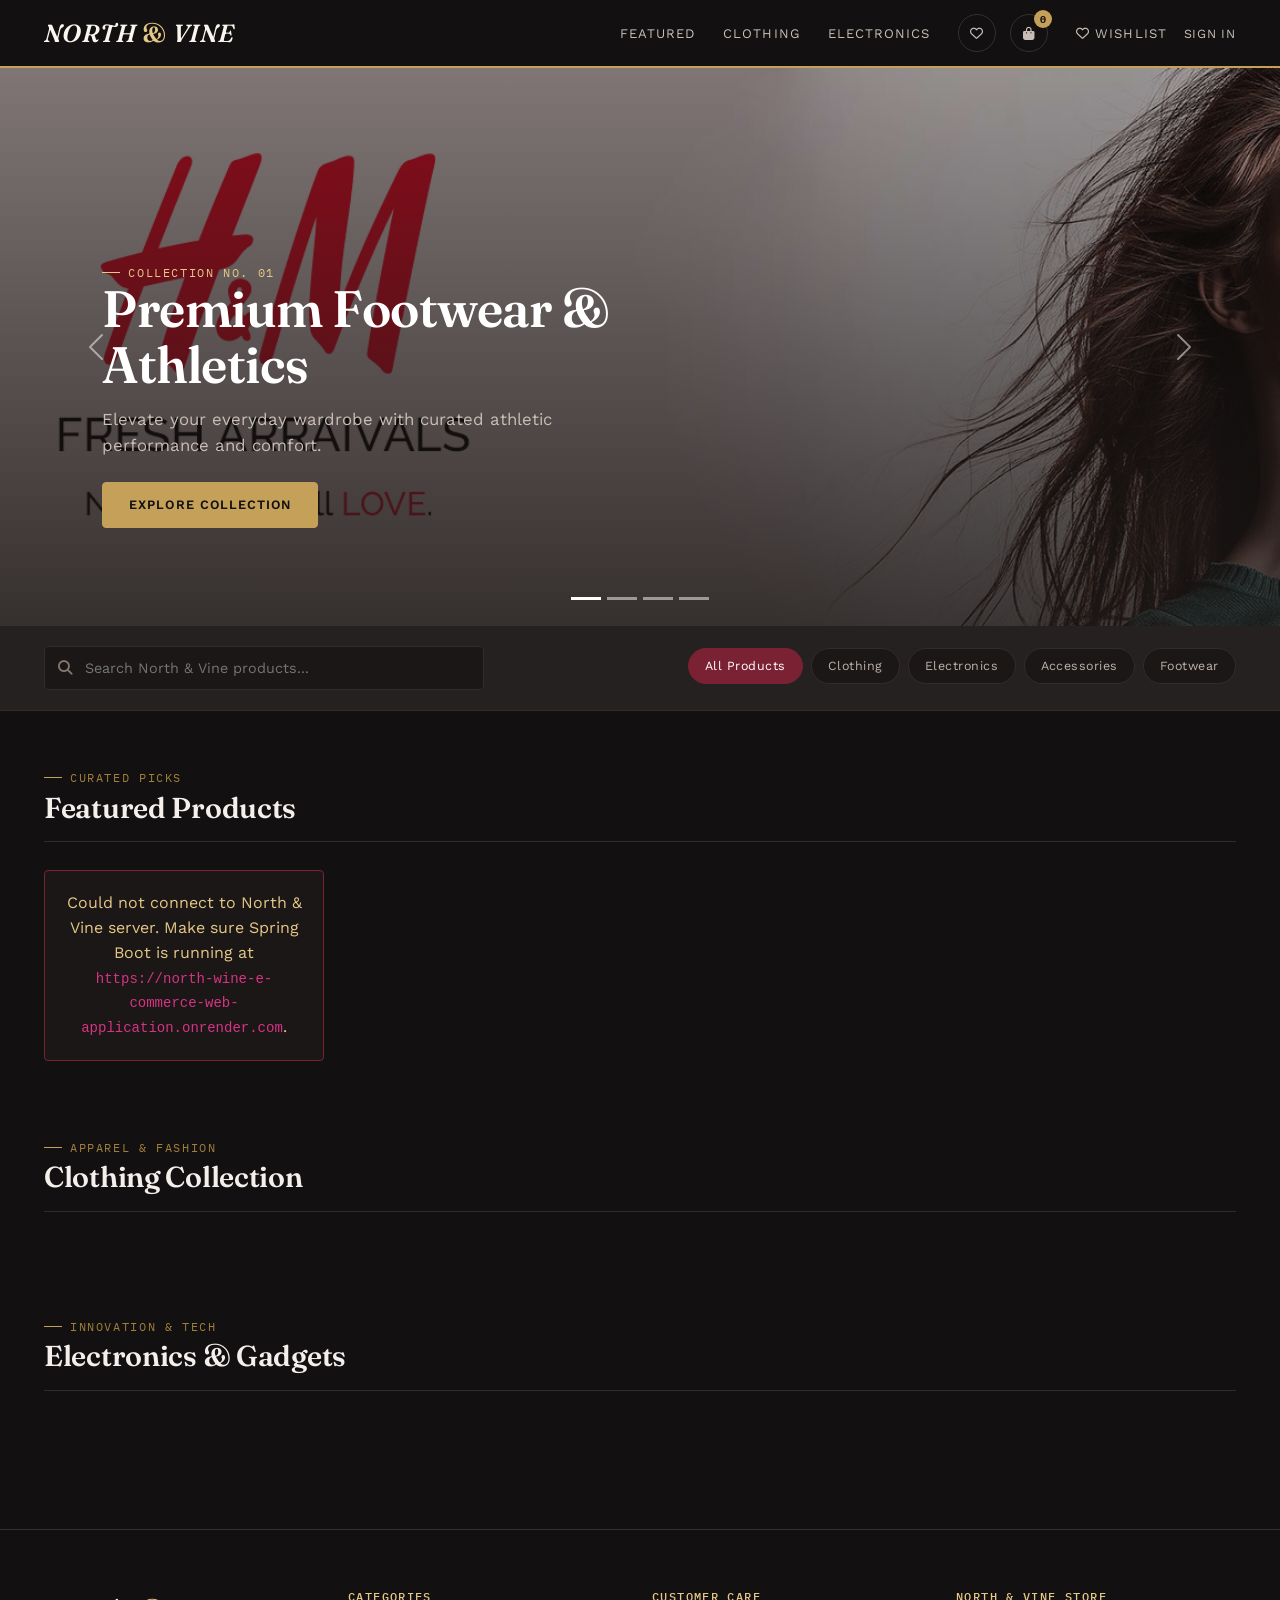
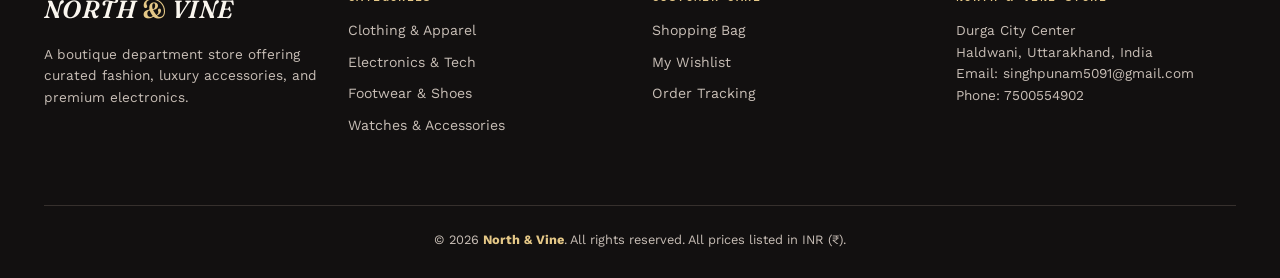
<file: Ecomm-UI/index.html>
<!DOCTYPE html>
<html lang="en">

<head>
  <meta charset="UTF-8" />
  <meta name="viewport" content="width=device-width, initial-scale=1.0" />
  <title>North &amp; Vine | Boutique Department Store</title>

  <!-- Bootstrap CSS & JS -->
  <link rel="stylesheet" href="https://cdn.jsdelivr.net/npm/bootstrap@5.3.0/dist/css/bootstrap.min.css" />

  <!-- Google Fonts: Fraunces (serif), Work Sans (sans), IBM Plex Mono (price tags) -->
  <link rel="preconnect" href="https://fonts.googleapis.com" />
  <link
    href="https://fonts.googleapis.com/css2?family=Fraunces:ital,wght@0,500;0,600;0,700;1,500;1,600&family=Work+Sans:wght@400;500;600&family=IBM+Plex+Mono:wght@500;600;700&display=swap"
    rel="stylesheet" />

  <!-- FontAwesome Icons -->
  <link rel="stylesheet" href="https://cdnjs.cloudflare.com/ajax/libs/font-awesome/6.4.2/css/all.min.css" />

  <!-- Custom Styles -->
  <link rel="stylesheet" href="css/styles.css" />
</head>

<body class="page-body">
  <!-- NAVBAR -->
  <nav class="site-nav">
    <div class="nav-inner">
      <a class="brand-mark" href="index.html">NORTH <span>&amp;</span> VINE</a>

      <button class="mobile-nav-toggle" onclick="toggleMobileNav()" aria-label="Toggle navigation">
        <i class="fas fa-bars"></i>
      </button>

      <ul class="nav-links">
        <li><a href="#trending-section">Featured</a></li>
        <li><a href="#clothing-section">Clothing</a></li>
        <li><a href="#electronics-section">Electronics</a></li>
        <li class="nav-right-actions">
          <a href="wishlist.html" class="nav-icon-btn" aria-label="Wishlist" title="Wishlist">
            <i class="far fa-heart"></i>
          </a>
          <a href="cart.html" class="nav-icon-btn" aria-label="Shopping Bag" title="Shopping Bag">
            <i class="fas fa-shopping-bag"></i>
            <span class="cart-badge">0</span>
          </a>
        </li>
        <li id="navAuthArea">
          <button class="link-btn" onclick="openAuth('login')">Sign In</button>
        </li>
      </ul>
    </div>
  </nav>

  <!-- HERO CAROUSEL -->
  <div id="heroCarousel" class="carousel slide" data-bs-ride="carousel">
    <div class="carousel-indicators">
      <button type="button" data-bs-target="#heroCarousel" data-bs-slide-to="0" class="active"></button>
      <button type="button" data-bs-target="#heroCarousel" data-bs-slide-to="1"></button>
      <button type="button" data-bs-target="#heroCarousel" data-bs-slide-to="2"></button>
      <button type="button" data-bs-target="#heroCarousel" data-bs-slide-to="3"></button>
    </div>

    <div class="carousel-inner">
      <!-- Banner 1 -->
      <div class="carousel-item active">
        <img src="img/img1.png" class="d-block w-100" alt="Athletic Footwear" />
        <div class="carousel-caption">
          <span class="eyebrow light">Collection No. 01</span>
          <h2>Premium Footwear &amp; Athletics</h2>
          <p>Elevate your everyday wardrobe with curated athletic performance and comfort.</p>
          <a href="#trending-section" class="btn-gold">Explore Collection</a>
        </div>
      </div>

      <!-- Banner 2 -->
      <div class="carousel-item">
        <img src="img/img2.png" class="d-block w-100" alt="Designer Shoes" />
        <div class="carousel-caption">
          <span class="eyebrow light">Collection No. 02</span>
          <h2>Curated Designer Shoes</h2>
          <p>Handpicked styles designed for modern elegance and timeless durability.</p>
          <a href="#trending-section" class="btn-gold">Shop Shoes</a>
        </div>
      </div>

      <!-- Banner 3 -->
      <div class="carousel-item">
        <img src="img/img3.png" class="d-block w-100" alt="Precision Timepieces" />
        <div class="carousel-caption">
          <span class="eyebrow light">Collection No. 03</span>
          <h2>Precision Accessories &amp; Watches</h2>
          <p>Refined timepieces crafted for sophisticated, timeless distinction.</p>
          <a href="#electronics-section" class="btn-gold">Discover Timepieces</a>
        </div>
      </div>

      <!-- Banner 4 -->
      <div class="carousel-item">
        <img src="img/img4.png" class="d-block w-100" alt="Apparel" />
        <div class="carousel-caption">
          <span class="eyebrow light">Collection No. 04</span>
          <h2>New Season Apparel</h2>
          <p>Fresh tailoring and premium fabrics for every occasion.</p>
          <a href="#clothing-section" class="btn-gold">View Apparel</a>
        </div>
      </div>
    </div>

    <button class="carousel-control-prev" type="button" data-bs-target="#heroCarousel" data-bs-slide="prev">
      <span class="carousel-control-prev-icon"></span>
    </button>
    <button class="carousel-control-next" type="button" data-bs-target="#heroCarousel" data-bs-slide="next">
      <span class="carousel-control-next-icon"></span>
    </button>
  </div>

  <!-- SEARCH & CATEGORY FILTER BAR -->
  <div class="search-filter-section">
    <div class="shop-container">
      <div class="filter-row">
        <div class="search-box">
          <i class="fas fa-search search-icon"></i>
          <input type="text" id="searchInput" placeholder="Search North &amp; Vine products..."
            onkeyup="handleSearch(event)" />
        </div>

        <div class="category-pills" id="categoryPills">
          <button class="category-pill active" onclick="filterCategory(null, this)">All Products</button>
          <button class="category-pill" onclick="filterCategory('Clothing', this)">Clothing</button>
          <button class="category-pill" onclick="filterCategory('Electronics', this)">Electronics</button>
          <button class="category-pill" onclick="filterCategory('Accessories', this)">Accessories</button>
          <button class="category-pill" onclick="filterCategory('Footwear', this)">Footwear</button>
        </div>
      </div>
    </div>
  </div>

  <!-- MAIN PRODUCT SECTIONS -->
  <div class="shop-container">
    <section class="section-block" id="trending-section">
      <div class="section-head">
        <div>
          <span class="eyebrow">Curated picks</span>
          <h2>Featured Products</h2>
        </div>
      </div>
      <div id="trending-products" class="product-grid">
        <div class="skeleton-card skeleton-anim"></div>
        <div class="skeleton-card skeleton-anim"></div>
        <div class="skeleton-card skeleton-anim"></div>
        <div class="skeleton-card skeleton-anim"></div>
      </div>
    </section>

    <section class="section-block" id="clothing-section">
      <div class="section-head">
        <div>
          <span class="eyebrow">Apparel &amp; Fashion</span>
          <h2>Clothing Collection</h2>
        </div>
      </div>
      <div id="clothing-products" class="product-grid"></div>
    </section>

    <section class="section-block" id="electronics-section">
      <div class="section-head">
        <div>
          <span class="eyebrow">Innovation &amp; Tech</span>
          <h2>Electronics &amp; Gadgets</h2>
        </div>
      </div>
      <div id="electronics-products" class="product-grid"></div>
    </section>
  </div>

  <!-- AUTH MODAL -->
  <div class="auth-overlay" id="authOverlay" onclick="if(event.target===this) closeAuth()">
    <div class="auth-card">
      <button class="auth-close" onclick="closeAuth()">&times;</button>
      <h3 id="authTitle">Sign in to North &amp; Vine</h3>
      <p class="sub" id="authSub">Welcome back. Enter your details to continue.</p>

      <form id="authForm" onsubmit="return handleAuthSubmit(event)">
        <div class="field" id="nameField" style="display: none;">
          <label for="authName">Full Name</label>
          <input type="text" id="authName" placeholder="Jane Doe" />
        </div>

        <div class="field">
          <label for="authEmail">Email Address</label>
          <input type="email" id="authEmail" required placeholder="name@example.com" />
        </div>

        <div class="field">
          <div style="display:flex; justify-content:space-between; align-items:center; margin-bottom:6px;">
            <label for="authPassword" style="margin:0;">Password</label>
            <a href="forgot-password.html" style="font-size:0.75rem; color:var(--wine); font-weight:600;"
              onclick="closeAuth()">Forgot password?</a>
          </div>
          <input type="password" id="authPassword" required placeholder="••••••••" />
        </div>

        <div class="field" id="phoneField" style="display: none;">
          <label for="authPhone">Phone Number</label>
          <input type="tel" id="authPhone" placeholder="7500554902" />
        </div>

        <div class="field-error" id="authError"></div>

        <button type="submit" class="btn-wine w-100 justify-content-center" id="authSubmitBtn"
          style="margin-top: 12px;">Sign In</button>
      </form>

      <div class="auth-switch">
        <span id="authSwitchText">New here?</span>
        <button id="authSwitchBtn" onclick="toggleAuthMode()">Create an account</button>
      </div>
    </div>
  </div>

  <!-- FOOTER -->
  <footer class="site-footer">
    <div class="shop-container">
      <div class="row">
        <div class="col-md-3 mb-4">
          <a class="brand-mark mb-3 d-inline-block" href="index.html">NORTH <span>&amp;</span> VINE</a>
          <p style="font-size: 0.85rem; color: var(--text-on-ink-soft);">
            A boutique department store offering curated fashion, luxury accessories, and premium electronics.
          </p>
        </div>

        <div class="col-md-3 mb-4">
          <h5>Categories</h5>
          <ul class="footer-list">
            <li><a href="#clothing-section">Clothing &amp; Apparel</a></li>
            <li><a href="#electronics-section">Electronics &amp; Tech</a></li>
            <li><a href="#trending-section">Footwear &amp; Shoes</a></li>
            <li><a href="#trending-section">Watches &amp; Accessories</a></li>
          </ul>
        </div>

        <div class="col-md-3 mb-4">
          <h5>Customer Care</h5>
          <ul class="footer-list">
            <li><a href="cart.html">Shopping Bag</a></li>
            <li><a href="wishlist.html">My Wishlist</a></li>
            <li><a href="orders.html">Order Tracking</a></li>
          </ul>
        </div>

        <div class="col-md-3 mb-4">
          <h5>North &amp; Vine Store</h5>
          <p style="font-size: 0.85rem; color: var(--text-on-ink-soft); line-height: 1.6;">
            Durga City Center<br />
            Haldwani, Uttarakhand, India<br />
            Email: singhpunam5091@gmail.com<br />
            Phone: 7500554902
          </p>
        </div>
      </div>

      <div class="footer-bottom">
        &copy; 2026 <strong>North &amp; Vine</strong>. All rights reserved. All prices listed in INR (₹).
      </div>
    </div>
  </footer>

  <!-- Scripts -->
  <script src="https://cdn.jsdelivr.net/npm/bootstrap@5.3.0/dist/js/bootstrap.bundle.min.js"></script>
  <script src="js/ui.js"></script>
  <script src="js/auth.js"></script>
  <script src="js/api.js"></script>
  <script src="js/cart.js"></script>
  <script src="js/wishlist.js"></script>
  <script>
    let searchTimeout = null;
    function handleSearch(e) {
      clearTimeout(searchTimeout);
      const query = e.target.value.trim();
      searchTimeout = setTimeout(() => {
        loadProducts(null, query);
      }, 350);
    }

    function filterCategory(cat, pillEl) {
      document.querySelectorAll(".category-pill").forEach(p => p.classList.remove("active"));
      if (pillEl) pillEl.classList.add("active");
      const searchInput = document.getElementById("searchInput");
      if (searchInput) searchInput.value = "";
      loadProducts(cat, null);
    }

    document.addEventListener("DOMContentLoaded", () => {
      loadProducts();
    });
  </script>
</body>

</html>
</file>
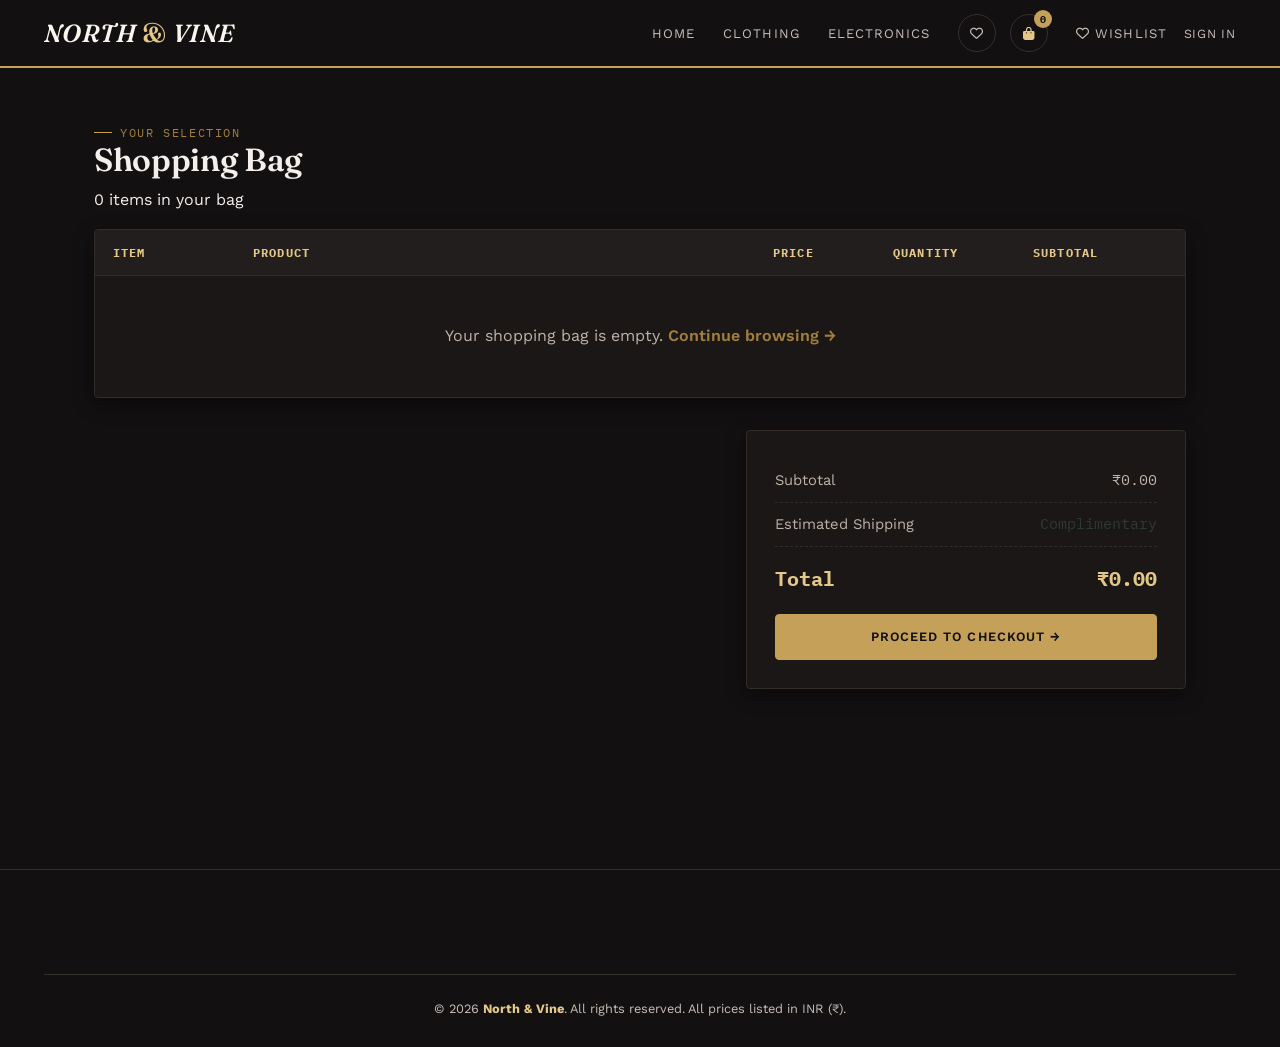
<file: Ecomm-UI/cart.html>
<!DOCTYPE html>
<html lang="en">

<head>
  <meta charset="UTF-8" />
  <meta name="viewport" content="width=device-width, initial-scale=1.0" />
  <title>Shopping Bag — North &amp; Vine</title>

  <!-- Bootstrap CSS -->
  <link rel="stylesheet" href="https://cdn.jsdelivr.net/npm/bootstrap@5.3.0/dist/css/bootstrap.min.css" />

  <!-- Google Fonts -->
  <link rel="preconnect" href="https://fonts.googleapis.com" />
  <link
    href="https://fonts.googleapis.com/css2?family=Fraunces:ital,wght@0,500;0,600;0,700;1,500;1,600&family=Work+Sans:wght@400;500;600&family=IBM+Plex Mono:wght@500;600;700&display=swap"
    rel="stylesheet" />

  <!-- FontAwesome Icons -->
  <link rel="stylesheet" href="https://cdnjs.cloudflare.com/ajax/libs/font-awesome/6.4.2/css/all.min.css" />

  <!-- Custom Styles -->
  <link rel="stylesheet" href="css/styles.css" />
</head>

<body class="page-body">
  <!-- NAVBAR -->
  <nav class="site-nav">
    <div class="nav-inner">
      <a class="brand-mark" href="index.html">NORTH <span>&amp;</span> VINE</a>

      <button class="mobile-nav-toggle" onclick="toggleMobileNav()" aria-label="Toggle navigation">
        <i class="fas fa-bars"></i>
      </button>

      <ul class="nav-links">
        <li><a href="index.html">Home</a></li>
        <li><a href="index.html#clothing-section">Clothing</a></li>
        <li><a href="index.html#electronics-section">Electronics</a></li>
        <li class="nav-right-actions">
          <a href="wishlist.html" class="nav-icon-btn" aria-label="Wishlist" title="Wishlist">
            <i class="far fa-heart"></i>
          </a>
          <a href="cart.html" class="nav-icon-btn active" aria-label="Shopping Bag" title="Shopping Bag">
            <i class="fas fa-shopping-bag"></i>
            <span class="cart-badge">0</span>
          </a>
        </li>
        <li id="navAuthArea">
          <button class="link-btn" onclick="openAuth('login')">Sign In</button>
        </li>
      </ul>
    </div>
  </nav>

  <!-- CART PAGE CONTENT -->
  <div class="cart-page-wrap">
    <span class="eyebrow">Your selection</span>
    <h2 class="page-title display-serif">Shopping Bag</h2>
    <p class="page-sub"><span id="item-count">0</span> items in your bag</p>

    <div class="cart-table-wrap">
      <table class="cart-table">
        <thead>
          <tr>
            <th style="width:140px;">Item</th>
            <th>Product</th>
            <th style="width:120px;">Price</th>
            <th style="width:140px;">Quantity</th>
            <th style="width:120px;">Subtotal</th>
            <th style="width:50px;"></th>
          </tr>
        </thead>
        <tbody id="cart-items">
          <tr>
            <td colspan="6" class="text-center" style="padding: 36px;">Loading your shopping bag&hellip;</td>
          </tr>
        </tbody>
      </table>
    </div>

    <div class="cart-summary">
      <div class="summary-card">
        <div class="summary-row">
          <span>Subtotal</span>
          <span class="mono" id="total-amount">₹0.00</span>
        </div>
        <div class="summary-row">
          <span>Estimated Shipping</span>
          <span class="mono" style="color:var(--sage-light);">Complimentary</span>
        </div>
        <div class="summary-total">
          <span>Total</span>
          <span id="total-amount-2">₹0.00</span>
        </div>

        <button class="btn-gold w-100 justify-content-center" style="margin-top:20px;" onclick="proceedToCheckout()">
          Proceed to Checkout &rarr;
        </button>
      </div>
    </div>
  </div>

  <!-- AUTH MODAL -->
  <div class="auth-overlay" id="authOverlay" onclick="if(event.target===this) closeAuth()">
    <div class="auth-card">
      <button class="auth-close" onclick="closeAuth()">&times;</button>
      <h3 id="authTitle">Sign in to North &amp; Vine</h3>
      <p class="sub" id="authSub">Welcome back. Enter your details to continue.</p>

      <form id="authForm" onsubmit="return handleAuthSubmit(event)">
        <div class="field" id="nameField" style="display: none;">
          <label for="authName">Full Name</label>
          <input type="text" id="authName" placeholder="Jane Doe" />
        </div>

        <div class="field">
          <label for="authEmail">Email Address</label>
          <input type="email" id="authEmail" required placeholder="name@example.com" />
        </div>

        <div class="field">
          <div style="display:flex; justify-content:space-between; align-items:center; margin-bottom:6px;">
            <label for="authPassword" style="margin:0;">Password</label>
            <a href="forgot-password.html" style="font-size:0.75rem; color:var(--wine); font-weight:600;" onclick="closeAuth()">Forgot password?</a>
          </div>
          <input type="password" id="authPassword" required placeholder="••••••••" />
        </div>

        <div class="field" id="phoneField" style="display: none;">
          <label for="authPhone">Phone Number</label>
          <input type="tel" id="authPhone" placeholder="7500554902" />
        </div>

        <div class="field-error" id="authError"></div>

        <button type="submit" class="btn-wine w-100 justify-content-center" id="authSubmitBtn" style="margin-top: 12px;">Sign In</button>
      </form>

      <div class="auth-switch">
        <span id="authSwitchText">New here?</span>
        <button id="authSwitchBtn" onclick="toggleAuthMode()">Create an account</button>
      </div>
    </div>
  </div>

  <!-- FOOTER -->
  <footer class="site-footer">
    <div class="shop-container">
      <div class="footer-bottom">
        &copy; 2026 <strong>North &amp; Vine</strong>. All rights reserved. All prices listed in INR (₹).
      </div>
    </div>
  </footer>

  <!-- Scripts -->
  <script src="https://cdn.jsdelivr.net/npm/bootstrap@5.3.0/dist/js/bootstrap.bundle.min.js"></script>
  <script src="js/ui.js"></script>
  <script src="js/auth.js"></script>
  <script src="js/api.js"></script>
  <script src="js/cart.js"></script>
  <script src="js/wishlist.js"></script>
</body>

</html>
</file>
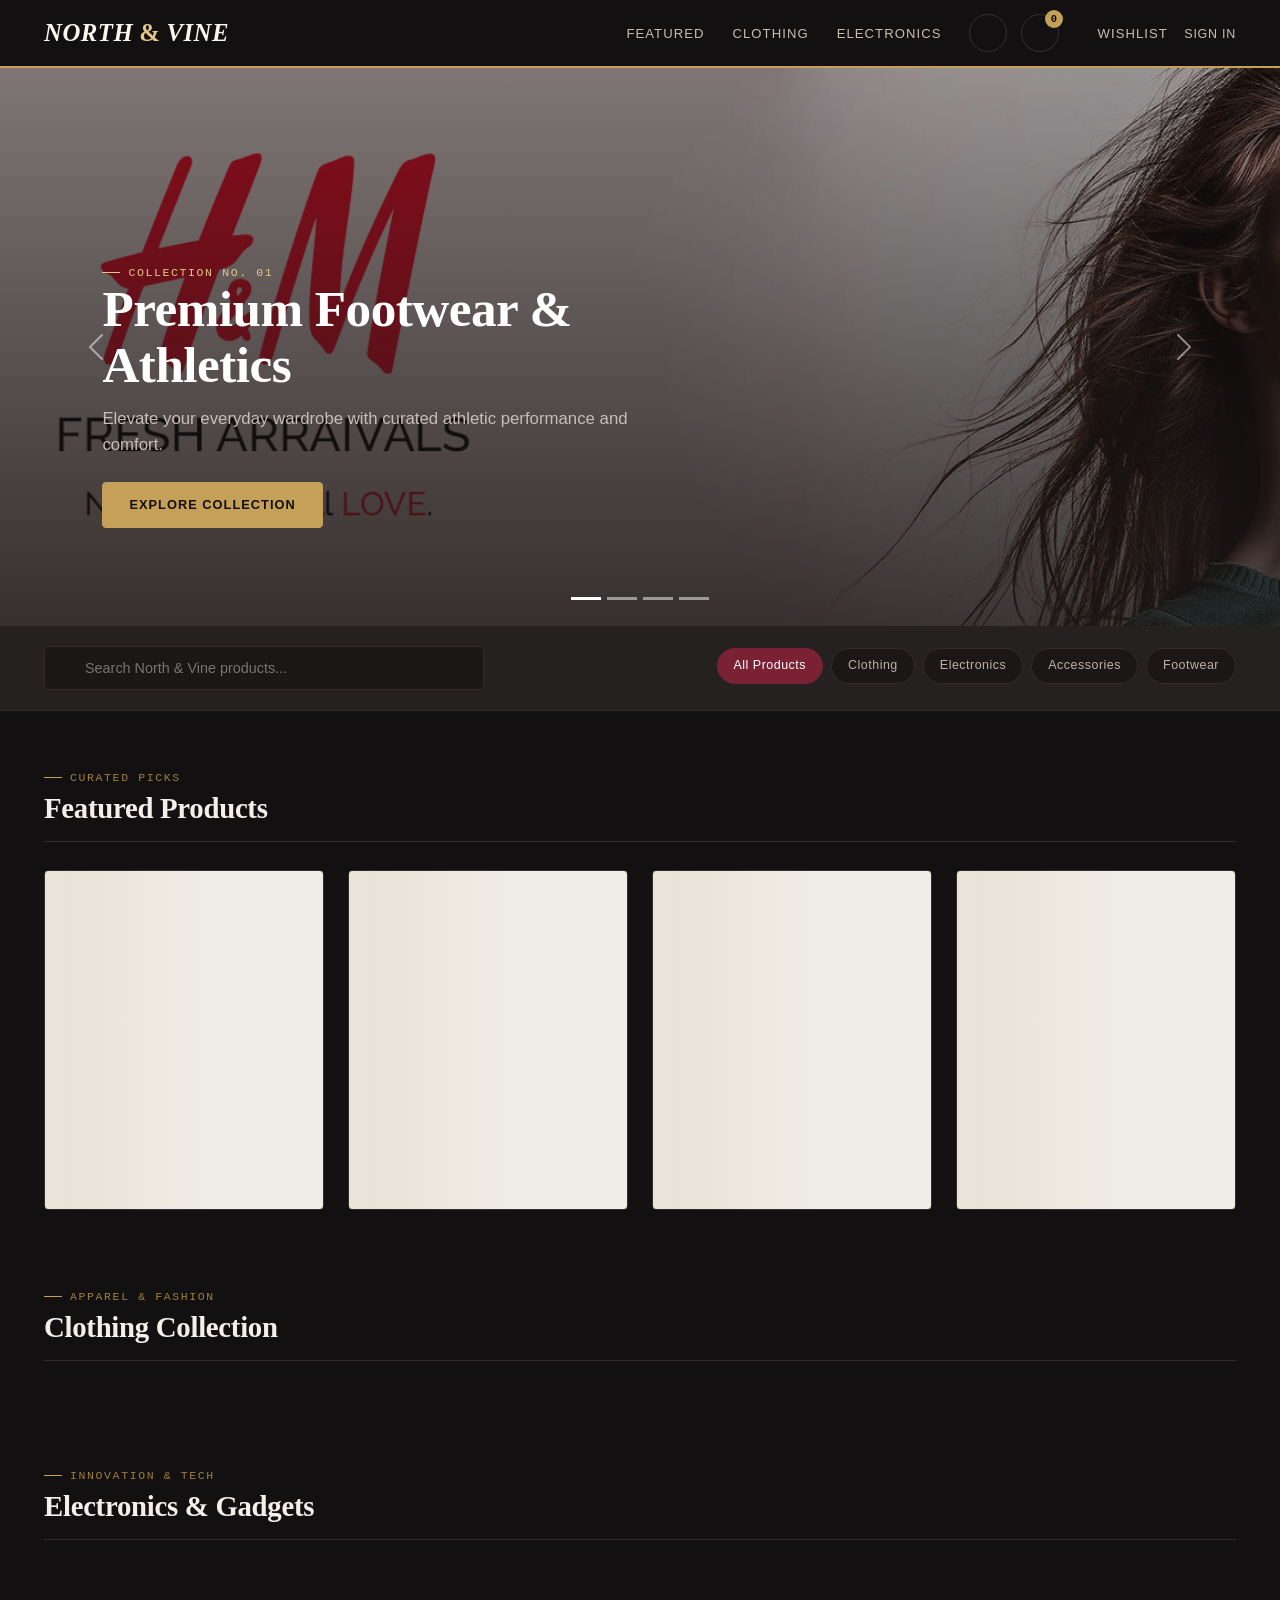
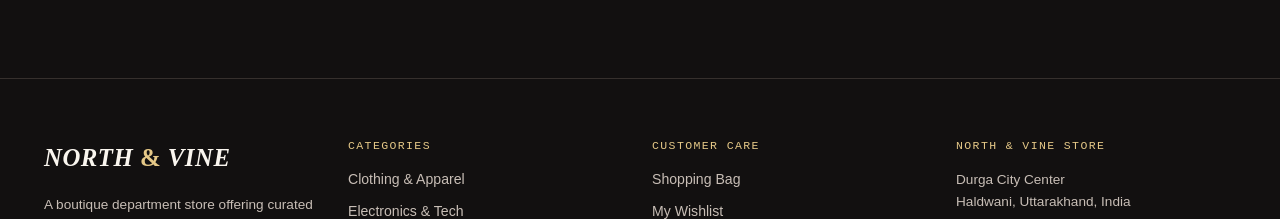
<file: Ecomm-UI/checkout.html>
<!DOCTYPE html>
<html lang="en">

<head>
  <meta charset="UTF-8" />
  <meta name="viewport" content="width=device-width, initial-scale=1.0" />
  <title>Checkout — North &amp; Vine</title>

  <!-- Bootstrap CSS -->
  <link rel="stylesheet" href="https://cdn.jsdelivr.net/npm/bootstrap@5.3.0/dist/css/bootstrap.min.css" />

  <!-- Google Fonts -->
  <link rel="preconnect" href="https://fonts.googleapis.com" />
  <link
    href="https://fonts.googleapis.com/css2?family=Fraunces:ital,wght@0,500;0,600;0,700;1,500;1,600&family=Work+Sans:wght@400;500;600&family=IBM+Plex+Mono:wght@500;600;700&display=swap"
    rel="stylesheet" />

  <!-- FontAwesome Icons -->
  <link rel="stylesheet" href="https://cdnjs.cloudflare.com/ajax/libs/font-awesome/6.4.2/css/all.min.css" />

  <!-- Custom Styles -->
  <link rel="stylesheet" href="css/styles.css" />
</head>

<body class="page-body">
  <!-- NAVBAR -->
  <nav class="site-nav">
    <div class="nav-inner">
      <a class="brand-mark" href="index.html">NORTH <span>&amp;</span> VINE</a>

      <button class="mobile-nav-toggle" onclick="toggleMobileNav()" aria-label="Toggle navigation">
        <i class="fas fa-bars"></i>
      </button>

      <ul class="nav-links">
        <li><a href="index.html">Home</a></li>
        <li><a href="cart.html">Shopping Bag</a></li>
        <li class="nav-right-actions">
          <a href="wishlist.html" class="nav-icon-btn" aria-label="Wishlist" title="Wishlist">
            <i class="far fa-heart"></i>
          </a>
          <a href="cart.html" class="nav-icon-btn" aria-label="Shopping Bag" title="Shopping Bag">
            <i class="fas fa-shopping-bag"></i>
            <span class="cart-badge">0</span>
          </a>
        </li>
        <li id="navAuthArea">
          <button class="link-btn" onclick="openAuth('login')">Sign In</button>
        </li>
      </ul>
    </div>
  </nav>

  <!-- CHECKOUT CONTENT -->
  <div class="shop-container">
    <div class="checkout-layout">
      <div>
        <div class="step-indicator">
          <div class="step-item active">
            <div class="step-badge">1</div>
            <span>Shipping Information</span>
          </div>
          <div style="color:var(--paper-line);">&rarr;</div>
          <div class="step-item active">
            <div class="step-badge">2</div>
            <span>Payment &amp; Review</span>
          </div>
        </div>

        <div class="checkout-box">
          <h3 class="display-serif" style="margin-bottom: 20px;">Shipping Details</h3>

          <form id="checkoutForm" onsubmit="return handleCheckoutSubmit(event)">
            <div class="row">
              <div class="col-md-6 field">
                <label for="shippingName">Full Name *</label>
                <input type="text" id="shippingName" required placeholder="John Doe" />
              </div>
              <div class="col-md-6 field">
                <label for="shippingEmail">Email Address *</label>
                <input type="email" id="shippingEmail" required placeholder="john@example.com" />
              </div>
            </div>

            <div class="row">
              <div class="col-md-6 field">
                <label for="shippingPhone">Phone Number *</label>
                <input type="tel" id="shippingPhone" required placeholder="7500554902" />
              </div>
              <div class="col-md-6 field">
                <label for="shippingPincode">Postal / Pincode *</label>
                <input type="text" id="shippingPincode" required placeholder="263139" />
              </div>
            </div>

            <div class="field">
              <label for="shippingAddress">Street Address *</label>
              <input type="text" id="shippingAddress" required placeholder="Durga City Center" />
            </div>

            <div class="row">
              <div class="col-md-6 field">
                <label for="shippingCity">City *</label>
                <input type="text" id="shippingCity" required placeholder="Haldwani" />
              </div>
              <div class="col-md-6 field">
                <label for="shippingState">State *</label>
                <input type="text" id="shippingState" required placeholder="Uttarakhand" />
              </div>
            </div>

            <div style="margin-top: 24px;">
              <button type="submit" id="payNowBtn" class="btn-wine w-100 justify-content-center" style="padding: 14px 28px; font-size: 0.9rem;">
                Proceed to Secure Payment
              </button>
            </div>
          </form>
        </div>
      </div>

      <!-- ORDER SUMMARY CARD -->
      <div>
        <div class="checkout-summary-card">
          <h4 class="display-serif" style="color:#fff; margin-bottom: 18px; border-bottom:1px solid var(--ink-border); padding-bottom:12px;">Order Summary</h4>

          <div id="checkout-summary-items">
            <div style="color:var(--text-on-ink-soft); font-size:0.88rem;">Loading items&hellip;</div>
          </div>

          <div style="border-top:1px solid var(--ink-border); margin-top:20px; padding-top:16px;">
            <div class="summary-row">
              <span>Shipping</span>
              <span class="mono" style="color:var(--gold-light);">Free (Complimentary)</span>
            </div>
            <div class="summary-total" style="margin-top:12px;">
              <span>Total Amount</span>
              <span id="checkout-total-amount">₹0.00</span>
            </div>
          </div>

          <div style="margin-top:20px; font-size:0.75rem; color:var(--text-on-ink-soft); text-align:center;">
            <i class="fas fa-lock" style="color:var(--gold-light);"></i> 256-Bit SSL Encrypted Razorpay Test Checkout
          </div>
        </div>
      </div>
    </div>
  </div>

  <!-- AUTH MODAL -->
  <div class="auth-overlay" id="authOverlay" onclick="if(event.target===this) closeAuth()">
    <div class="auth-card">
      <button class="auth-close" onclick="closeAuth()">&times;</button>
      <h3 id="authTitle">Sign in to North &amp; Vine</h3>
      <p class="sub" id="authSub">Welcome back. Enter your details to continue.</p>

      <form id="authForm" onsubmit="return handleAuthSubmit(event)">
        <div class="field" id="nameField" style="display: none;">
          <label for="authName">Full Name</label>
          <input type="text" id="authName" placeholder="Jane Doe" />
        </div>

        <div class="field">
          <label for="authEmail">Email Address</label>
          <input type="email" id="authEmail" required placeholder="name@example.com" />
        </div>

        <div class="field">
          <div style="display:flex; justify-content:space-between; align-items:center; margin-bottom:6px;">
            <label for="authPassword" style="margin:0;">Password</label>
            <a href="forgot-password.html" style="font-size:0.75rem; color:var(--wine); font-weight:600;" onclick="closeAuth()">Forgot password?</a>
          </div>
          <input type="password" id="authPassword" required placeholder="••••••••" />
        </div>

        <div class="field" id="phoneField" style="display: none;">
          <label for="authPhone">Phone Number</label>
          <input type="tel" id="authPhone" placeholder="7500554902" />
        </div>

        <div class="field-error" id="authError"></div>

        <button type="submit" class="btn-wine w-100 justify-content-center" id="authSubmitBtn" style="margin-top: 12px;">Sign In</button>
      </form>

      <div class="auth-switch">
        <span id="authSwitchText">New here?</span>
        <button id="authSwitchBtn" onclick="toggleAuthMode()">Create an account</button>
      </div>
    </div>
  </div>

  <!-- FOOTER -->
  <footer class="site-footer">
    <div class="shop-container">
      <div class="footer-bottom">
        &copy; 2026 <strong>North &amp; Vine</strong>. All rights reserved. All prices listed in INR (₹).
      </div>
    </div>
  </footer>

  <!-- Razorpay Checkout SDK -->
  <script src="https://checkout.razorpay.com/v1/checkout.js"></script>

  <!-- Scripts -->
  <script src="https://cdn.jsdelivr.net/npm/bootstrap@5.3.0/dist/js/bootstrap.bundle.min.js"></script>
  <script src="js/ui.js"></script>
  <script src="js/auth.js"></script>
  <script src="js/api.js"></script>
  <script src="js/cart.js"></script>
  <script src="js/wishlist.js"></script>
  <script src="js/checkout.js"></script>
</body>

</html>
</file>
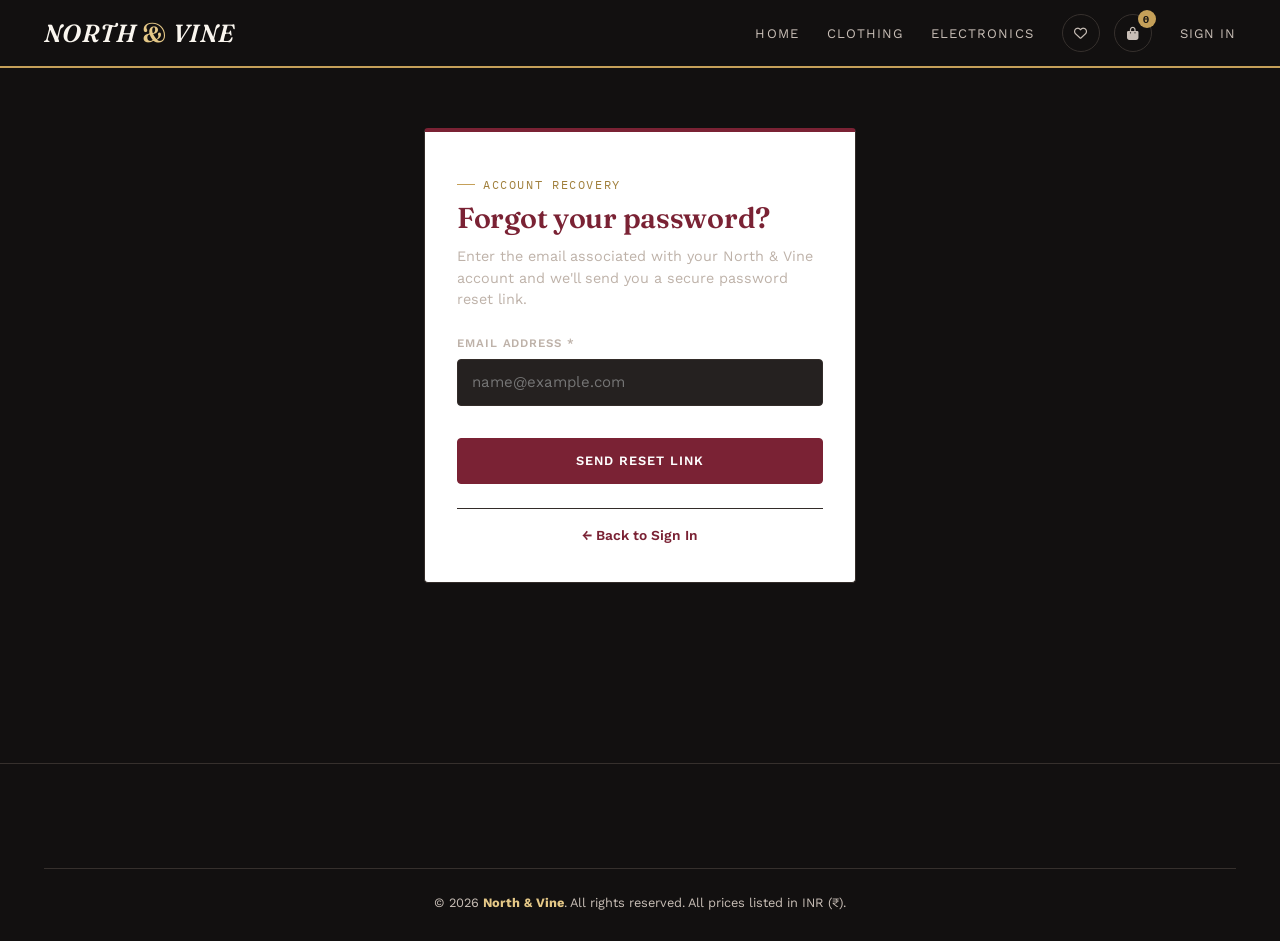
<file: Ecomm-UI/forgot-password.html>
<!DOCTYPE html>
<html lang="en">

<head>
  <meta charset="UTF-8" />
  <meta name="viewport" content="width=device-width, initial-scale=1.0" />
  <title>Forgot Password — North &amp; Vine</title>

  <!-- Bootstrap CSS -->
  <link rel="stylesheet" href="https://cdn.jsdelivr.net/npm/bootstrap@5.3.0/dist/css/bootstrap.min.css" />

  <!-- Google Fonts -->
  <link rel="preconnect" href="https://fonts.googleapis.com" />
  <link
    href="https://fonts.googleapis.com/css2?family=Fraunces:ital,wght@0,500;0,600;0,700;1,500;1,600&family=Work+Sans:wght@400;500;600&family=IBM+Plex+Mono:wght@500;600;700&display=swap"
    rel="stylesheet" />

  <!-- FontAwesome Icons -->
  <link rel="stylesheet" href="https://cdnjs.cloudflare.com/ajax/libs/font-awesome/6.4.2/css/all.min.css" />

  <!-- Custom Styles -->
  <link rel="stylesheet" href="css/styles.css" />
</head>

<body class="page-body">
  <!-- NAVBAR -->
  <nav class="site-nav">
    <div class="nav-inner">
      <a class="brand-mark" href="index.html">NORTH <span>&amp;</span> VINE</a>

      <button class="mobile-nav-toggle" onclick="toggleMobileNav()" aria-label="Toggle navigation">
        <i class="fas fa-bars"></i>
      </button>

      <ul class="nav-links">
        <li><a href="index.html">Home</a></li>
        <li><a href="index.html#clothing-section">Clothing</a></li>
        <li><a href="index.html#electronics-section">Electronics</a></li>
        <li class="nav-right-actions">
          <a href="wishlist.html" class="nav-icon-btn" aria-label="Wishlist" title="Wishlist">
            <i class="far fa-heart"></i>
          </a>
          <a href="cart.html" class="nav-icon-btn" aria-label="Shopping Bag" title="Shopping Bag">
            <i class="fas fa-shopping-bag"></i>
            <span class="cart-badge">0</span>
          </a>
        </li>
        <li id="navAuthArea">
          <a href="index.html" class="link-btn">Sign In</a>
        </li>
      </ul>
    </div>
  </nav>

  <!-- FORGOT PASSWORD CONTENT -->
  <div class="shop-container" style="max-width: 480px; padding: 60px 24px 90px;">
    <div class="checkout-box" style="background:#fff; border:1px solid var(--paper-line); border-radius:var(--radius); padding:36px 32px; border-top:4px solid var(--wine);">
      <span class="eyebrow" style="margin-bottom:8px;">Account Recovery</span>
      <h2 class="display-serif" style="font-size:1.8rem; margin-bottom:10px; color:var(--wine);">Forgot your password?</h2>
      <p style="font-size:0.9rem; color:var(--text-soft); margin-bottom:24px; line-height:1.5;">
        Enter the email associated with your North &amp; Vine account and we'll send you a secure password reset link.
      </p>

      <div id="forgotSuccessAlert" class="alert alert-success" style="display:none; font-size:0.88rem; background:var(--sage-light); color:var(--sage); border-color:var(--sage-light); border-radius:var(--radius);">
        <i class="fas fa-check-circle"></i> If an account exists for this email, a password reset link has been sent. Please check your inbox.
      </div>

      <form id="forgotPasswordForm" onsubmit="return handleForgotPasswordSubmit(event)">
        <div class="field">
          <label for="forgotEmail">Email Address *</label>
          <input type="email" id="forgotEmail" required placeholder="name@example.com" />
        </div>

        <div class="field-error" id="forgotError"></div>

        <button type="submit" id="sendResetBtn" class="btn-wine w-100 justify-content-center" style="margin-top:14px; padding:12px 24px;">
          Send Reset Link
        </button>
      </form>

      <div style="text-align:center; margin-top:24px; font-size:0.86rem; border-top:1px solid var(--paper-line); padding-top:16px;">
        <a href="index.html" style="color:var(--wine); font-weight:600;">&larr; Back to Sign In</a>
      </div>
    </div>
  </div>

  <!-- FOOTER -->
  <footer class="site-footer">
    <div class="shop-container">
      <div class="footer-bottom">
        &copy; 2026 <strong>North &amp; Vine</strong>. All rights reserved. All prices listed in INR (₹).
      </div>
    </div>
  </footer>

  <!-- Scripts -->
  <script src="https://cdn.jsdelivr.net/npm/bootstrap@5.3.0/dist/js/bootstrap.bundle.min.js"></script>
  <script src="js/ui.js"></script>
  <script src="js/api.js"></script>
  <script>
    async function handleForgotPasswordSubmit(event) {
      event.preventDefault();
      const emailInput = document.getElementById("forgotEmail");
      const errorEl = document.getElementById("forgotError");
      const successAlert = document.getElementById("forgotSuccessAlert");
      const submitBtn = document.getElementById("sendResetBtn");

      if (errorEl) errorEl.classList.remove("show");
      if (successAlert) successAlert.style.display = "none";

      const email = emailInput ? emailInput.value.trim() : "";
      if (!email) {
        if (errorEl) {
          errorEl.textContent = "Please enter a valid email address.";
          errorEl.classList.add("show");
        }
        return false;
      }

      submitBtn.disabled = true;
      submitBtn.innerHTML = `<i class="fas fa-spinner fa-spin"></i> Sending Link...`;

      try {
        const response = await fetch(`${BASE_URL}/auth/forgot-password`, {
          method: "POST",
          headers: { "Content-Type": "application/json" },
          body: JSON.stringify({ email: email })
        });

        const data = await response.json();

        if (successAlert) {
          successAlert.textContent = data.message || "If an account exists for this email, a password reset link has been sent.";
          successAlert.style.display = "block";
        }

        if (typeof showToast === "function") {
          showToast("Reset link dispatched to your email.", "info");
        }
      } catch (error) {
        console.error("Forgot password error:", error);
        if (errorEl) {
          errorEl.textContent = "Could not reach North & Vine server. Please check your connection.";
          errorEl.classList.add("show");
        }
      } finally {
        submitBtn.disabled = false;
        submitBtn.innerHTML = `Send Reset Link`;
      }
      return false;
    }
  </script>
</body>

</html>
</file>
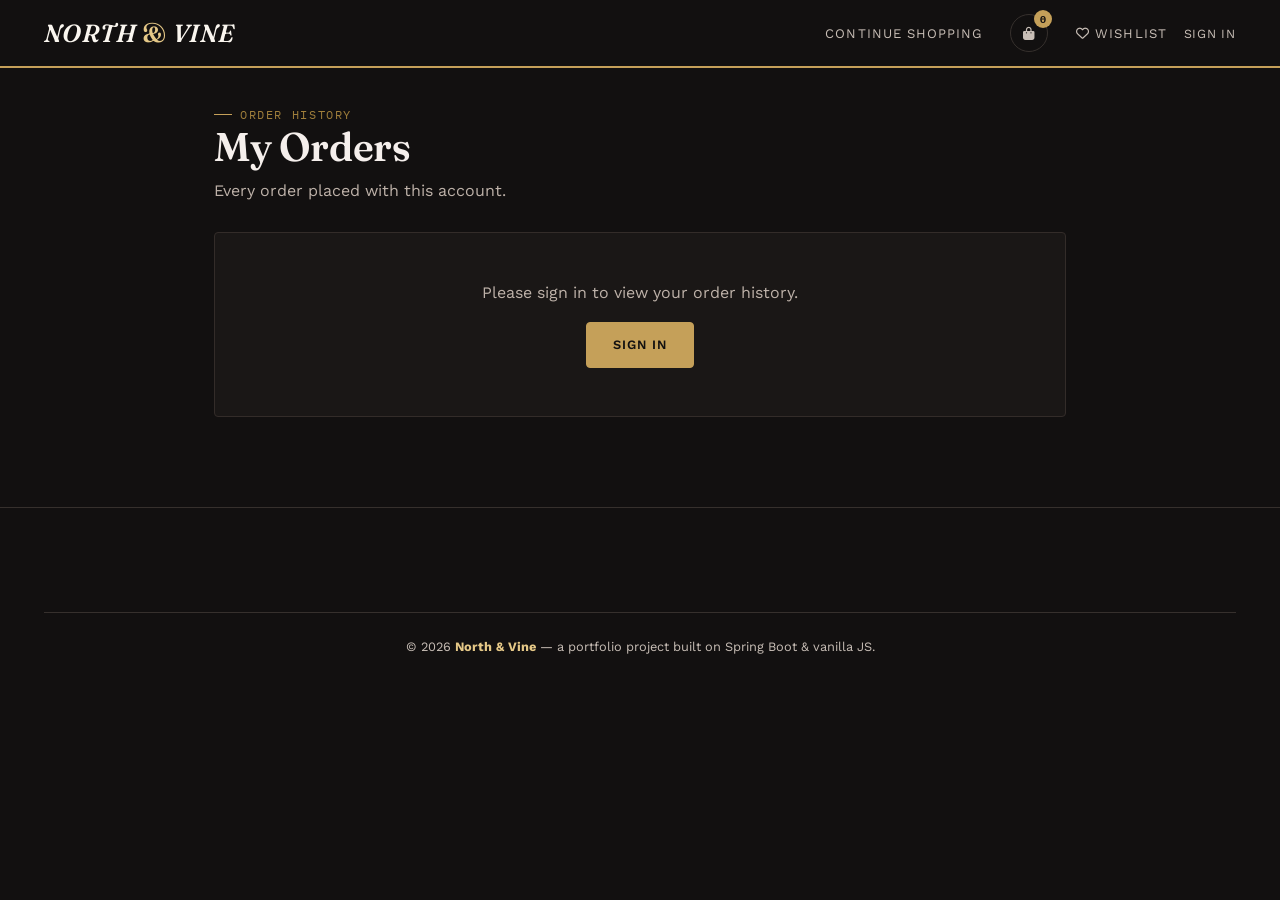
<file: Ecomm-UI/orders.html>
<!DOCTYPE html>
<html lang="en">
  <head>
    <meta charset="UTF-8" />
    <meta name="viewport" content="width=device-width, initial-scale=1.0" />
    <title>My Orders | North &amp; Vine</title>

    <link
      rel="stylesheet"
      href="https://cdn.jsdelivr.net/npm/bootstrap@5.3.0/dist/css/bootstrap.min.css"
    />
    <link rel="preconnect" href="https://fonts.googleapis.com" />
    <link
      href="https://fonts.googleapis.com/css2?family=Fraunces:ital,wght@0,500;0,600;0,700;1,500;1,600&family=Work+Sans:wght@400;500;600&family=IBM+Plex+Mono:wght@500;600;700&display=swap"
      rel="stylesheet"
    />
    <link rel="stylesheet" href="css/styles.css" />
    <link
      rel="stylesheet"
      href="https://cdnjs.cloudflare.com/ajax/libs/font-awesome/6.4.2/css/all.min.css"
    />
  </head>

  <body class="page-body">
    <nav class="site-nav">
      <div class="nav-inner">
        <a class="brand-mark" href="index.html">NORTH <span>&amp;</span> VINE</a>
        <ul class="nav-links">
          <li><a href="index.html">Continue Shopping</a></li>
          <li>
            <a href="cart.html" class="nav-icon-btn" aria-label="Cart">
              <i class="fas fa-shopping-bag"></i>
              <span class="cart-badge">0</span>
            </a>
          </li>
          <li id="navAuthArea"><button class="link-btn" onclick="openAuth('login')">Sign In</button></li>
        </ul>
      </div>
    </nav>

    <div class="orders-wrap">
      <span class="eyebrow">Order history</span>
      <h1 class="page-title">My Orders</h1>
      <p class="page-sub" style="margin-bottom:28px;color:var(--text-soft);">Every order placed with this account.</p>

      <div id="orders-container">
        <div class="empty-state">Loading your orders&hellip;</div>
      </div>
    </div>

    <footer class="site-footer" style="margin-top:0;">
      <div class="shop-container">
        <div class="footer-bottom">
          &copy; 2026 <strong>North &amp; Vine</strong> &mdash; a portfolio project built on Spring Boot &amp; vanilla JS.
        </div>
      </div>
    </footer>

    <!-- AUTH MODAL -->
    <div class="auth-overlay" id="authOverlay">
      <div class="auth-card-wrap">
        <div class="auth-card">
          <button class="auth-close" onclick="closeAuth()" aria-label="Close">&times;</button>
          <h3 id="authTitle">Sign in</h3>
          <p class="sub" id="authSub">Welcome back. Enter your details to continue.</p>
          <form id="authForm" onsubmit="return handleAuthSubmit(event)">
            <div class="field" id="nameField" style="display:none">
              <label for="authName">Full name</label>
              <input type="text" id="authName" autocomplete="name" />
            </div>
            <div class="field">
              <label for="authEmail">Email</label>
              <input type="email" id="authEmail" autocomplete="email" required />
            </div>
            <div class="field">
              <label for="authPassword">Password</label>
              <input type="password" id="authPassword" autocomplete="current-password" required />
            </div>
            <div class="field-error" id="authError"></div>
            <button type="submit" class="btn-brass" id="authSubmitBtn" style="width:100%;justify-content:center;">Sign In</button>
          </form>
          <div class="auth-switch">
            <span id="authSwitchText">New here?</span>
            <button type="button" onclick="toggleAuthMode()" id="authSwitchBtn">Create an account</button>
          </div>
        </div>
      </div>
    </div>

    <script src="js/api.js"></script>
    <script src="js/ui.js"></script>
    <script src="js/auth.js"></script>
    <script src="js/cart.js"></script>
    <script src="js/orders.js"></script>
    <script src="https://cdn.jsdelivr.net/npm/bootstrap@5.3.0/dist/js/bootstrap.bundle.min.js"></script>
  </body>
</html>
</file>
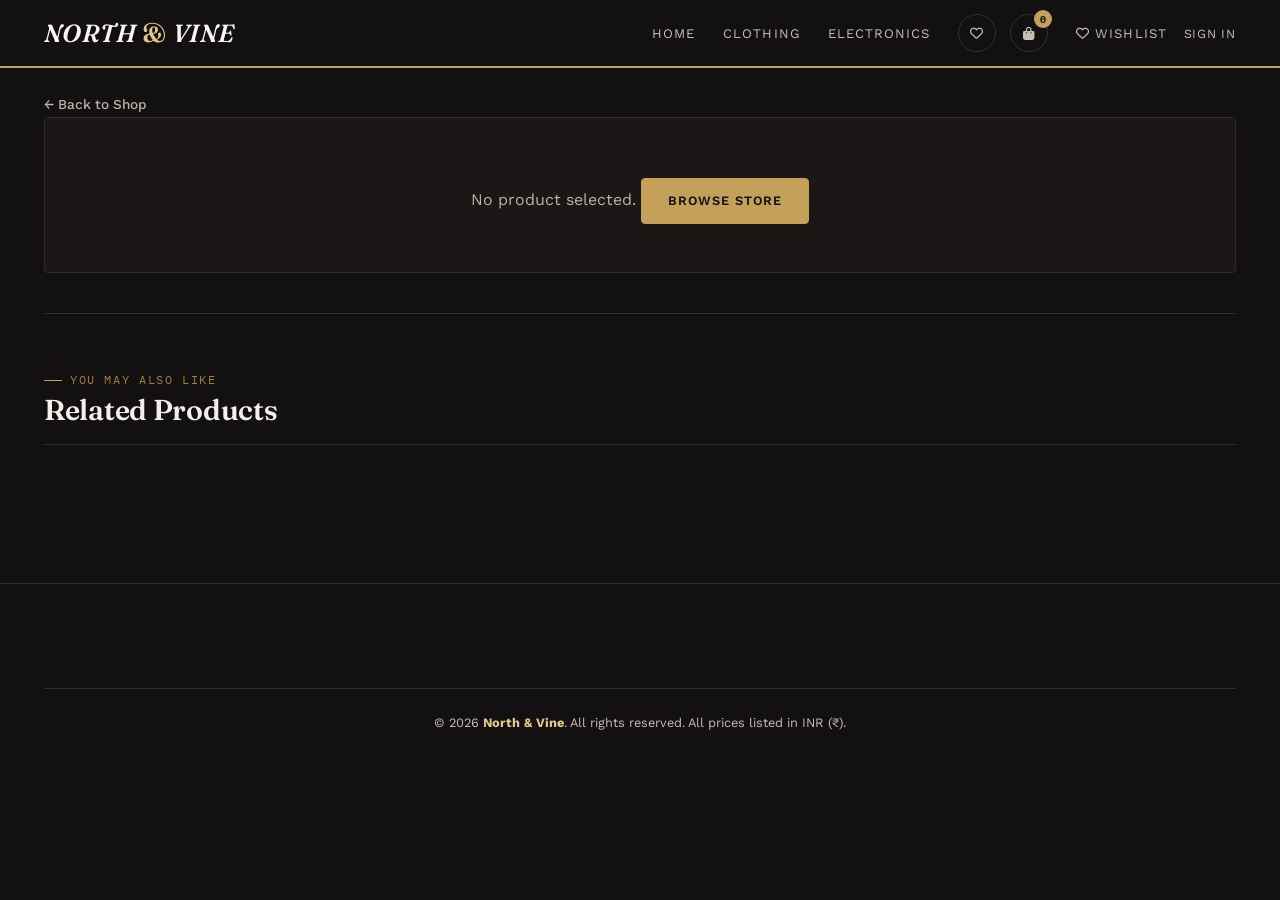
<file: Ecomm-UI/product-detail.html>
<!DOCTYPE html>
<html lang="en">

<head>
  <meta charset="UTF-8" />
  <meta name="viewport" content="width=device-width, initial-scale=1.0" />
  <title>Product Details — North &amp; Vine</title>

  <!-- Bootstrap CSS -->
  <link rel="stylesheet" href="https://cdn.jsdelivr.net/npm/bootstrap@5.3.0/dist/css/bootstrap.min.css" />

  <!-- Google Fonts -->
  <link rel="preconnect" href="https://fonts.googleapis.com" />
  <link
    href="https://fonts.googleapis.com/css2?family=Fraunces:ital,wght@0,500;0,600;0,700;1,500;1,600&family=Work+Sans:wght@400;500;600&family=IBM+Plex+Mono:wght@500;600;700&display=swap"
    rel="stylesheet" />

  <!-- FontAwesome Icons -->
  <link rel="stylesheet" href="https://cdnjs.cloudflare.com/ajax/libs/font-awesome/6.4.2/css/all.min.css" />

  <!-- Custom Styles -->
  <link rel="stylesheet" href="css/styles.css" />
</head>

<body class="page-body">
  <!-- NAVBAR -->
  <nav class="site-nav">
    <div class="nav-inner">
      <a class="brand-mark" href="index.html">NORTH <span>&amp;</span> VINE</a>

      <button class="mobile-nav-toggle" onclick="toggleMobileNav()" aria-label="Toggle navigation">
        <i class="fas fa-bars"></i>
      </button>

      <ul class="nav-links">
        <li><a href="index.html">Home</a></li>
        <li><a href="index.html#clothing-section">Clothing</a></li>
        <li><a href="index.html#electronics-section">Electronics</a></li>
        <li class="nav-right-actions">
          <a href="wishlist.html" class="nav-icon-btn" aria-label="Wishlist" title="Wishlist">
            <i class="far fa-heart"></i>
          </a>
          <a href="cart.html" class="nav-icon-btn" aria-label="Shopping Bag" title="Shopping Bag">
            <i class="fas fa-shopping-bag"></i>
            <span class="cart-badge">0</span>
          </a>
        </li>
        <li id="navAuthArea">
          <button class="link-btn" onclick="openAuth('login')">Sign In</button>
        </li>
      </ul>
    </div>
  </nav>

  <!-- BREADCRUMB & MAIN CONTAINER -->
  <div class="shop-container">
    <div style="padding-top: 24px;">
      <a href="index.html" style="font-size: 0.85rem; color: var(--text-soft); font-weight: 500;">
        &larr; Back to Shop
      </a>
    </div>

    <!-- Product Detail Slot -->
    <div id="product-detail-container">
      <div class="empty-state">Loading product details&hellip;</div>
    </div>

    <!-- Related Products -->
    <section class="section-block" id="related-section" style="border-top: 1px solid var(--paper-line); margin-top: 40px;">
      <div class="section-head">
        <div>
          <span class="eyebrow">You may also like</span>
          <h2>Related Products</h2>
        </div>
      </div>
      <div id="related-products-grid" class="product-grid"></div>
    </section>
  </div>

  <!-- AUTH MODAL -->
  <div class="auth-overlay" id="authOverlay" onclick="if(event.target===this) closeAuth()">
    <div class="auth-card">
      <button class="auth-close" onclick="closeAuth()">&times;</button>
      <h3 id="authTitle">Sign in to North &amp; Vine</h3>
      <p class="sub" id="authSub">Welcome back. Enter your details to continue.</p>

      <form id="authForm" onsubmit="return handleAuthSubmit(event)">
        <div class="field" id="nameField" style="display: none;">
          <label for="authName">Full Name</label>
          <input type="text" id="authName" placeholder="Jane Doe" />
        </div>

        <div class="field">
          <label for="authEmail">Email Address</label>
          <input type="email" id="authEmail" required placeholder="name@example.com" />
        </div>

        <div class="field">
          <div style="display:flex; justify-content:space-between; align-items:center; margin-bottom:6px;">
            <label for="authPassword" style="margin:0;">Password</label>
            <a href="forgot-password.html" style="font-size:0.75rem; color:var(--wine); font-weight:600;" onclick="closeAuth()">Forgot password?</a>
          </div>
          <input type="password" id="authPassword" required placeholder="••••••••" />
        </div>

        <div class="field" id="phoneField" style="display: none;">
          <label for="authPhone">Phone Number</label>
          <input type="tel" id="authPhone" placeholder="7500554902" />
        </div>

        <div class="field-error" id="authError"></div>

        <button type="submit" class="btn-wine w-100 justify-content-center" id="authSubmitBtn" style="margin-top: 12px;">Sign In</button>
      </form>

      <div class="auth-switch">
        <span id="authSwitchText">New here?</span>
        <button id="authSwitchBtn" onclick="toggleAuthMode()">Create an account</button>
      </div>
    </div>
  </div>

  <!-- FOOTER -->
  <footer class="site-footer">
    <div class="shop-container">
      <div class="footer-bottom">
        &copy; 2026 <strong>North &amp; Vine</strong>. All rights reserved. All prices listed in INR (₹).
      </div>
    </div>
  </footer>

  <!-- Scripts -->
  <script src="https://cdn.jsdelivr.net/npm/bootstrap@5.3.0/dist/js/bootstrap.bundle.min.js"></script>
  <script src="js/ui.js"></script>
  <script src="js/auth.js"></script>
  <script src="js/api.js"></script>
  <script src="js/cart.js"></script>
  <script src="js/wishlist.js"></script>
  <script src="js/product-detail.js"></script>
</body>

</html>
</file>
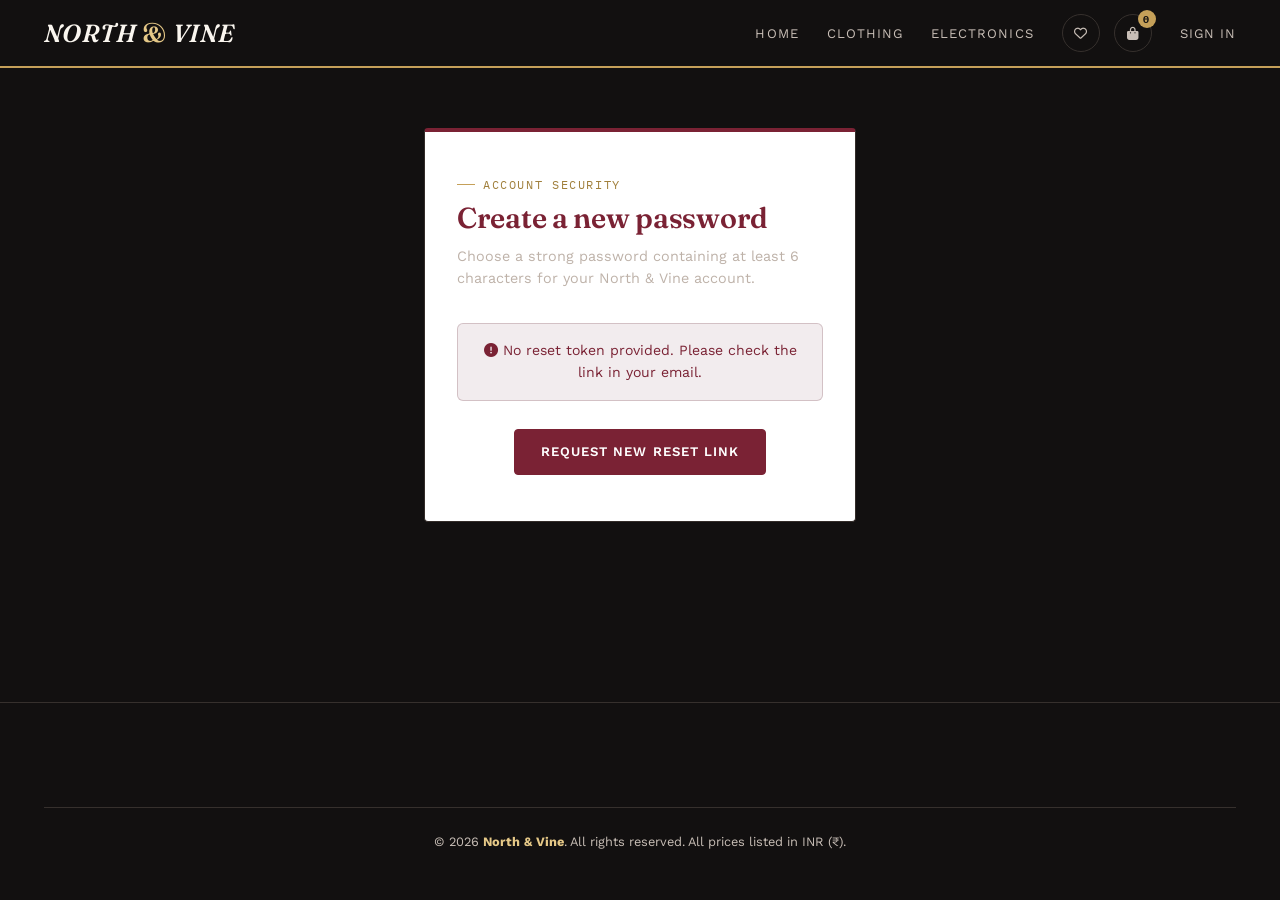
<file: Ecomm-UI/reset-password.html>
<!DOCTYPE html>
<html lang="en">

<head>
  <meta charset="UTF-8" />
  <meta name="viewport" content="width=device-width, initial-scale=1.0" />
  <title>Reset Password — North &amp; Vine</title>

  <!-- Bootstrap CSS -->
  <link rel="stylesheet" href="https://cdn.jsdelivr.net/npm/bootstrap@5.3.0/dist/css/bootstrap.min.css" />

  <!-- Google Fonts -->
  <link rel="preconnect" href="https://fonts.googleapis.com" />
  <link
    href="https://fonts.googleapis.com/css2?family=Fraunces:ital,wght@0,500;0,600;0,700;1,500;1,600&family=Work+Sans:wght@400;500;600&family=IBM+Plex+Mono:wght@500;600;700&display=swap"
    rel="stylesheet" />

  <!-- FontAwesome Icons -->
  <link rel="stylesheet" href="https://cdnjs.cloudflare.com/ajax/libs/font-awesome/6.4.2/css/all.min.css" />

  <!-- Custom Styles -->
  <link rel="stylesheet" href="css/styles.css" />
</head>

<body class="page-body">
  <!-- NAVBAR -->
  <nav class="site-nav">
    <div class="nav-inner">
      <a class="brand-mark" href="index.html">NORTH <span>&amp;</span> VINE</a>

      <button class="mobile-nav-toggle" onclick="toggleMobileNav()" aria-label="Toggle navigation">
        <i class="fas fa-bars"></i>
      </button>

      <ul class="nav-links">
        <li><a href="index.html">Home</a></li>
        <li><a href="index.html#clothing-section">Clothing</a></li>
        <li><a href="index.html#electronics-section">Electronics</a></li>
        <li class="nav-right-actions">
          <a href="wishlist.html" class="nav-icon-btn" aria-label="Wishlist" title="Wishlist">
            <i class="far fa-heart"></i>
          </a>
          <a href="cart.html" class="nav-icon-btn" aria-label="Shopping Bag" title="Shopping Bag">
            <i class="fas fa-shopping-bag"></i>
            <span class="cart-badge">0</span>
          </a>
        </li>
        <li id="navAuthArea">
          <a href="index.html" class="link-btn">Sign In</a>
        </li>
      </ul>
    </div>
  </nav>

  <!-- RESET PASSWORD CONTENT -->
  <div class="shop-container" style="max-width: 480px; padding: 60px 24px 90px;">
    <div class="checkout-box" style="background:#fff; border:1px solid var(--paper-line); border-radius:var(--radius); padding:36px 32px; border-top:4px solid var(--wine);">
      <span class="eyebrow" style="margin-bottom:8px;">Account Security</span>
      <h2 class="display-serif" style="font-size:1.8rem; margin-bottom:10px; color:var(--wine);">Create a new password</h2>
      <p style="font-size:0.9rem; color:var(--text-soft); margin-bottom:24px; line-height:1.5;">
        Choose a strong password containing at least 6 characters for your North &amp; Vine account.
      </p>

      <!-- Token Loader State -->
      <div id="tokenLoadingState" style="text-align:center; padding:20px 0; color:var(--text-soft);">
        <i class="fas fa-spinner fa-spin"></i> Verifying password reset link&hellip;
      </div>

      <!-- Token Error State -->
      <div id="tokenErrorBox" style="display:none; text-align:center; padding:10px 0;">
        <div class="alert alert-danger" style="font-size:0.88rem; background:rgba(88,24,37,0.08); color:var(--wine); border-color:rgba(88,24,37,0.2);">
          <i class="fas fa-exclamation-circle"></i> <span id="tokenErrorMessage">The password reset link is invalid, expired, or has already been used.</span>
        </div>
        <a href="forgot-password.html" class="btn-wine" style="margin-top:12px; font-size:0.82rem;">Request New Reset Link</a>
      </div>

      <!-- Password Reset Success Alert -->
      <div id="resetSuccessAlert" class="alert alert-success" style="display:none; text-align:center; font-size:0.88rem; background:var(--sage-light); color:var(--sage); border-color:var(--sage-light);">
        <i class="fas fa-check-circle"></i> Password has been reset successfully! You can now sign in with your new password.
        <div style="margin-top:16px;">
          <a href="index.html" class="btn-gold" style="font-size:0.82rem;">Go to Sign In</a>
        </div>
      </div>

      <!-- Reset Form -->
      <form id="resetPasswordForm" style="display:none;" onsubmit="return handleResetPasswordSubmit(event)">
        <div class="field">
          <label for="newPassword">New Password *</label>
          <input type="password" id="newPassword" required minlength="6" placeholder="••••••••" />
        </div>

        <div class="field">
          <label for="confirmPassword">Confirm New Password *</label>
          <input type="password" id="confirmPassword" required minlength="6" placeholder="••••••••" />
        </div>

        <div class="field-error" id="resetError"></div>

        <button type="submit" id="resetSubmitBtn" class="btn-wine w-100 justify-content-center" style="margin-top:14px; padding:12px 24px;">
          Reset Password
        </button>
      </form>
    </div>
  </div>

  <!-- FOOTER -->
  <footer class="site-footer">
    <div class="shop-container">
      <div class="footer-bottom">
        &copy; 2026 <strong>North &amp; Vine</strong>. All rights reserved. All prices listed in INR (₹).
      </div>
    </div>
  </footer>

  <!-- Scripts -->
  <script src="https://cdn.jsdelivr.net/npm/bootstrap@5.3.0/dist/js/bootstrap.bundle.min.js"></script>
  <script src="js/ui.js"></script>
  <script src="js/api.js"></script>
  <script>
    let resetToken = null;

    async function initResetPage() {
      const params = new URLSearchParams(window.location.search);
      resetToken = params.get('token');

      const loader = document.getElementById("tokenLoadingState");
      const errorBox = document.getElementById("tokenErrorBox");
      const errorMsg = document.getElementById("tokenErrorMessage");
      const form = document.getElementById("resetPasswordForm");

      if (!resetToken) {
        if (loader) loader.style.display = "none";
        if (errorMsg) errorMsg.textContent = "No reset token provided. Please check the link in your email.";
        if (errorBox) errorBox.style.display = "block";
        return;
      }

      try {
        const response = await fetch(`${BASE_URL}/auth/validate-reset-token?token=${encodeURIComponent(resetToken)}`);
        const data = await response.json();

        if (loader) loader.style.display = "none";

        if (response.ok && data.valid) {
          if (form) form.style.display = "block";
        } else {
          if (errorMsg) errorMsg.textContent = data.error || "The password reset link is invalid, expired, or has already been used.";
          if (errorBox) errorBox.style.display = "block";
        }
      } catch (e) {
        console.error("Token validation error:", e);
        if (loader) loader.style.display = "none";
        if (errorMsg) errorMsg.textContent = "Could not reach North & Vine server. Please check your connection.";
        if (errorBox) errorBox.style.display = "block";
      }
    }

    async function handleResetPasswordSubmit(event) {
      event.preventDefault();
      const newPass = document.getElementById("newPassword").value;
      const confirmPass = document.getElementById("confirmPassword").value;
      const errorEl = document.getElementById("resetError");
      const submitBtn = document.getElementById("resetSubmitBtn");
      const form = document.getElementById("resetPasswordForm");
      const successAlert = document.getElementById("resetSuccessAlert");

      if (errorEl) errorEl.classList.remove("show");

      if (newPass.length < 6) {
        if (errorEl) {
          errorEl.textContent = "Password must be at least 6 characters long.";
          errorEl.classList.add("show");
        }
        return false;
      }

      if (newPass !== confirmPass) {
        if (errorEl) {
          errorEl.textContent = "Passwords do not match. Please verify and try again.";
          errorEl.classList.add("show");
        }
        return false;
      }

      submitBtn.disabled = true;
      submitBtn.innerHTML = `<i class="fas fa-spinner fa-spin"></i> Updating Password...`;

      try {
        const response = await fetch(`${BASE_URL}/auth/reset-password`, {
          method: "POST",
          headers: { "Content-Type": "application/json" },
          body: JSON.stringify({
            token: resetToken,
            newPassword: newPass
          })
        });

        const data = await response.json();

        if (!response.ok) {
          throw new Error(data.error || data.message || "Failed to reset password.");
        }

        if (form) form.style.display = "none";
        if (successAlert) successAlert.style.display = "block";
        if (typeof showToast === "function") showToast("Password updated successfully!", "success");

      } catch (error) {
        console.error("Password reset error:", error);
        if (errorEl) {
          errorEl.textContent = error.message || "Could not reset password. Please try again.";
          errorEl.classList.add("show");
        }
      } finally {
        submitBtn.disabled = false;
        submitBtn.innerHTML = `Reset Password`;
      }
      return false;
    }

    document.addEventListener("DOMContentLoaded", initResetPage);
  </script>
</body>

</html>
</file>
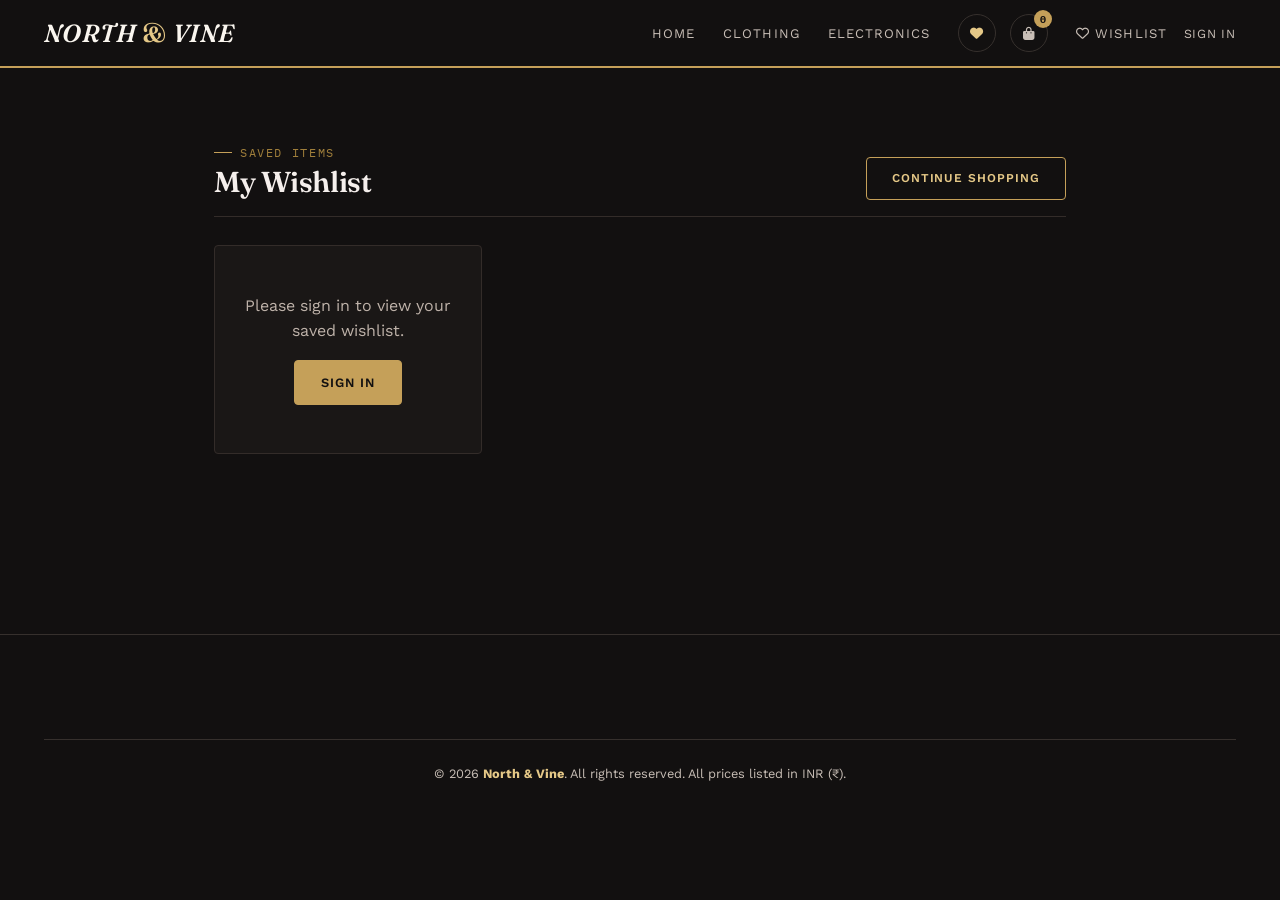
<file: Ecomm-UI/wishlist.html>
<!DOCTYPE html>
<html lang="en">

<head>
  <meta charset="UTF-8" />
  <meta name="viewport" content="width=device-width, initial-scale=1.0" />
  <title>My Wishlist — North &amp; Vine</title>

  <!-- Bootstrap CSS -->
  <link rel="stylesheet" href="https://cdn.jsdelivr.net/npm/bootstrap@5.3.0/dist/css/bootstrap.min.css" />

  <!-- Google Fonts -->
  <link rel="preconnect" href="https://fonts.googleapis.com" />
  <link
    href="https://fonts.googleapis.com/css2?family=Fraunces:ital,wght@0,500;0,600;0,700;1,500;1,600&family=Work+Sans:wght@400;500;600&family=IBM+Plex+Mono:wght@500;600;700&display=swap"
    rel="stylesheet" />

  <!-- FontAwesome Icons -->
  <link rel="stylesheet" href="https://cdnjs.cloudflare.com/ajax/libs/font-awesome/6.4.2/css/all.min.css" />

  <!-- Custom Styles -->
  <link rel="stylesheet" href="css/styles.css" />
</head>

<body class="page-body">
  <!-- NAVBAR -->
  <nav class="site-nav">
    <div class="nav-inner">
      <a class="brand-mark" href="index.html">NORTH <span>&amp;</span> VINE</a>

      <button class="mobile-nav-toggle" onclick="toggleMobileNav()" aria-label="Toggle navigation">
        <i class="fas fa-bars"></i>
      </button>

      <ul class="nav-links">
        <li><a href="index.html">Home</a></li>
        <li><a href="index.html#clothing-section">Clothing</a></li>
        <li><a href="index.html#electronics-section">Electronics</a></li>
        <li class="nav-right-actions">
          <a href="wishlist.html" class="nav-icon-btn active" aria-label="Wishlist" title="Wishlist">
            <i class="fas fa-heart"></i>
          </a>
          <a href="cart.html" class="nav-icon-btn" aria-label="Shopping Bag" title="Shopping Bag">
            <i class="fas fa-shopping-bag"></i>
            <span class="cart-badge">0</span>
          </a>
        </li>
        <li id="navAuthArea">
          <button class="link-btn" onclick="openAuth('login')">Sign In</button>
        </li>
      </ul>
    </div>
  </nav>

  <!-- WISHLIST CONTENT -->
  <div class="wishlist-wrap">
    <div class="section-head" style="margin-top: 20px;">
      <div>
        <span class="eyebrow">Saved Items</span>
        <h2>My Wishlist</h2>
      </div>
      <div>
        <a href="index.html" class="btn-outline-gold" style="font-size: 0.75rem;">Continue Shopping</a>
      </div>
    </div>

    <div id="wishlist-grid" class="product-grid">
      <div class="empty-state">Loading wishlist&hellip;</div>
    </div>
  </div>

  <!-- AUTH MODAL -->
  <div class="auth-overlay" id="authOverlay" onclick="if(event.target===this) closeAuth()">
    <div class="auth-card">
      <button class="auth-close" onclick="closeAuth()">&times;</button>
      <h3 id="authTitle">Sign in to North &amp; Vine</h3>
      <p class="sub" id="authSub">Welcome back. Enter your details to continue.</p>

      <form id="authForm" onsubmit="return handleAuthSubmit(event)">
        <div class="field" id="nameField" style="display: none;">
          <label for="authName">Full Name</label>
          <input type="text" id="authName" placeholder="Jane Doe" />
        </div>

        <div class="field">
          <label for="authEmail">Email Address</label>
          <input type="email" id="authEmail" required placeholder="name@example.com" />
        </div>

        <div class="field">
          <div style="display:flex; justify-content:space-between; align-items:center; margin-bottom:6px;">
            <label for="authPassword" style="margin:0;">Password</label>
            <a href="forgot-password.html" style="font-size:0.75rem; color:var(--wine); font-weight:600;" onclick="closeAuth()">Forgot password?</a>
          </div>
          <input type="password" id="authPassword" required placeholder="••••••••" />
        </div>

        <div class="field" id="phoneField" style="display: none;">
          <label for="authPhone">Phone Number</label>
          <input type="tel" id="authPhone" placeholder="7500554902" />
        </div>

        <div class="field-error" id="authError"></div>

        <button type="submit" class="btn-wine w-100 justify-content-center" id="authSubmitBtn" style="margin-top: 12px;">Sign In</button>
      </form>

      <div class="auth-switch">
        <span id="authSwitchText">New here?</span>
        <button id="authSwitchBtn" onclick="toggleAuthMode()">Create an account</button>
      </div>
    </div>
  </div>

  <!-- FOOTER -->
  <footer class="site-footer">
    <div class="shop-container">
      <div class="footer-bottom">
        &copy; 2026 <strong>North &amp; Vine</strong>. All rights reserved. All prices listed in INR (₹).
      </div>
    </div>
  </footer>

  <!-- Scripts -->
  <script src="https://cdn.jsdelivr.net/npm/bootstrap@5.3.0/dist/js/bootstrap.bundle.min.js"></script>
  <script src="js/ui.js"></script>
  <script src="js/auth.js"></script>
  <script src="js/api.js"></script>
  <script src="js/cart.js"></script>
  <script src="js/wishlist.js"></script>
</body>

</html>
</file>
<file: Ecomm-UI/css/styles.css>
/* =========================================================
   NORTH & VINE — Complete Design System & Stylesheet
   Boutique Department Store E-Commerce Identity
   Colors: Deep Bottle Ink, Warm Ivory Paper, Brass & Gold Accents
   ========================================================= */
:root {
  --ink: #121010;
  --ink-soft: #1B1817;
  --ink-card: #221E1D;
  --ink-border: #36302D;
  --paper: #121010;
  --paper-card: #1A1716;
  --paper-deep: #252120;
  --paper-line: #332C29;
  --gold: #C5A059;
  --gold-deep: #A07F3B;
  --gold-light: #E5C887;
  --wine: #7A2234;
  --wine-deep: #541421;
  --wine-light: #9E3248;
  --sage: #4E6857;
  --sage-light: #2D3B32;
  --text: #F5EFEC;
  --text-soft: #BEB2A9;
  --text-muted: #85776E;
  --text-on-ink: #FAF6EF;
  --text-on-ink-soft: #C8BEB6;
  --radius: 4px;
  --shadow-sm: 0 2px 8px rgba(0, 0, 0, 0.3);
  --shadow-card: 0 6px 20px rgba(0, 0, 0, 0.4);
  --shadow-lift: 0 16px 40px rgba(0, 0, 0, 0.6);
}

* { box-sizing: border-box; }

html { scroll-behavior: smooth; }

body {
  background: var(--paper);
  color: var(--text);
  font-family: "Work Sans", -apple-system, BlinkMacSystemFont, sans-serif;
  font-size: 16px;
  line-height: 1.55;
  -webkit-font-smoothing: antialiased;
}

h1, h2, h3, h4, .display-serif {
  font-family: "Fraunces", Georgia, serif;
  font-weight: 600;
  color: var(--text);
  letter-spacing: -0.01em;
}

a { text-decoration: none; color: inherit; }

:focus-visible {
  outline: 2px solid var(--gold);
  outline-offset: 2px;
}

@media (prefers-reduced-motion: reduce) {
  *, *::before, *::after { animation-duration: 0.001ms !important; transition-duration: 0.001ms !important; }
}

/* ---------- Typography & Utility Classes ---------- */
.mono { font-family: "IBM Plex Mono", "Courier New", monospace; }

.eyebrow {
  font-family: "IBM Plex Mono", monospace;
  font-size: 0.72rem;
  letter-spacing: 0.14em;
  text-transform: uppercase;
  color: var(--gold-deep);
  display: inline-flex;
  align-items: center;
  gap: 8px;
}

.eyebrow::before {
  content: "";
  width: 18px;
  height: 1px;
  background: var(--gold);
  display: inline-block;
}

.eyebrow.light { color: var(--gold-light); }
.eyebrow.light::before { background: var(--gold-light); }

.badge-discount {
  background: var(--wine);
  color: #fff;
  font-family: "IBM Plex Mono", monospace;
  font-size: 0.65rem;
  font-weight: 600;
  padding: 3px 7px;
  border-radius: var(--radius);
  letter-spacing: 0.05em;
  display: inline-block;
}

/* ============================================================
   NAVBAR
   ============================================================ */
.site-nav {
  position: fixed;
  top: 0; left: 0; width: 100%;
  z-index: 1000;
  background: var(--ink);
  border-bottom: 2px solid var(--gold);
}

.site-nav .nav-inner {
  max-width: 1240px;
  margin: 0 auto;
  padding: 14px 24px;
  display: flex;
  align-items: center;
  justify-content: space-between;
  gap: 24px;
}

.brand-mark {
  font-family: "Fraunces", serif;
  font-style: italic;
  font-weight: 600;
  font-size: 1.55rem;
  color: var(--text-on-ink);
  letter-spacing: 0.02em;
  white-space: nowrap;
  display: flex;
  align-items: center;
  gap: 6px;
}

.brand-mark span { color: var(--gold-light); font-style: normal; }

.nav-links {
  display: flex;
  align-items: center;
  gap: 28px;
  list-style: none;
  margin: 0; padding: 0;
  flex-wrap: wrap;
}

.nav-links a {
  font-size: 0.82rem;
  letter-spacing: 0.08em;
  text-transform: uppercase;
  color: var(--text-on-ink-soft);
  transition: color 0.15s ease;
  white-space: nowrap;
}

.nav-links a:hover, .nav-links a.active { color: var(--gold-light); }

.nav-right-actions {
  display: flex;
  align-items: center;
  gap: 14px;
}

.nav-icon-btn {
  position: relative;
  display: inline-flex;
  align-items: center;
  justify-content: center;
  width: 38px; height: 38px;
  color: var(--text-on-ink);
  border: 1px solid var(--ink-border);
  border-radius: 50%;
  transition: border-color 0.15s ease, color 0.15s ease, background 0.15s ease;
  background: transparent;
  cursor: pointer;
  font-size: 0.95rem;
}

.nav-icon-btn:hover { border-color: var(--gold); color: var(--gold-light); background: rgba(197, 160, 89, 0.08); }

.cart-badge {
  position: absolute;
  top: -5px; right: -5px;
  min-width: 18px;
  height: 18px;
  padding: 0 4px;
  border-radius: 50%;
  background: var(--gold);
  color: var(--ink);
  font-family: "IBM Plex Mono", monospace;
  font-size: 0.65rem;
  font-weight: 700;
  display: flex;
  align-items: center;
  justify-content: center;
}

.user-chip {
  display: flex;
  align-items: center;
  gap: 10px;
  font-size: 0.82rem;
  color: var(--text-on-ink-soft);
}

.user-chip strong { color: var(--text-on-ink); font-weight: 600; }

.link-btn {
  background: none;
  border: none;
  color: var(--text-on-ink-soft);
  font-size: 0.78rem;
  letter-spacing: 0.06em;
  text-transform: uppercase;
  cursor: pointer;
  padding: 0;
}

.link-btn:hover { color: var(--gold-light); }

.mobile-nav-toggle {
  display: none;
  background: none;
  border: none;
  color: var(--text-on-ink);
  font-size: 1.4rem;
  cursor: pointer;
}

.page-body { padding-top: 68px; }

/* ============================================================
   HERO & CAROUSEL
   ============================================================ */
#heroCarousel { position: relative; background: var(--ink); }

#heroCarousel .carousel-item img {
  width: 100%;
  height: 62vh;
  min-height: 380px;
  max-height: 620px;
  object-fit: cover;
  filter: saturate(0.92) brightness(0.85);
}

#heroCarousel .carousel-item::after {
  content: "";
  position: absolute;
  inset: 0;
  background: linear-gradient(180deg, rgba(29,24,23,0.2) 0%, rgba(29,24,23,0.8) 100%);
  pointer-events: none;
}

.carousel-caption {
  right: auto;
  left: 8%;
  bottom: 14%;
  text-align: left;
  max-width: 540px;
  z-index: 2;
}

.carousel-caption h2 {
  color: #fff;
  font-size: clamp(2rem, 4.5vw, 3.2rem);
  line-height: 1.08;
  margin-bottom: 14px;
}

.carousel-caption p {
  color: var(--text-on-ink-soft);
  font-size: 1.05rem;
  margin-bottom: 24px;
}

.btn-brass, .btn-gold {
  display: inline-flex;
  align-items: center;
  gap: 10px;
  background: var(--gold);
  color: var(--ink);
  border: 1px solid var(--gold);
  padding: 12px 26px;
  font-size: 0.8rem;
  letter-spacing: 0.08em;
  text-transform: uppercase;
  font-weight: 600;
  border-radius: var(--radius);
  transition: background 0.15s ease, color 0.15s ease, transform 0.15s ease;
  cursor: pointer;
}

.btn-brass:hover, .btn-gold:hover {
  background: var(--gold-deep);
  border-color: var(--gold-deep);
  transform: translateY(-1px);
  color: #fff;
}

.btn-wine {
  display: inline-flex;
  align-items: center;
  gap: 10px;
  background: var(--wine);
  color: #fff;
  border: 1px solid var(--wine);
  padding: 12px 26px;
  font-size: 0.8rem;
  letter-spacing: 0.08em;
  text-transform: uppercase;
  font-weight: 600;
  border-radius: var(--radius);
  transition: background 0.15s ease, transform 0.15s ease;
  cursor: pointer;
}

.btn-wine:hover {
  background: var(--wine-deep);
  border-color: var(--wine-deep);
  transform: translateY(-1px);
}

.btn-outline-gold {
  display: inline-flex;
  align-items: center;
  gap: 10px;
  background: transparent;
  color: var(--gold-light);
  border: 1px solid var(--gold);
  padding: 11px 25px;
  font-size: 0.8rem;
  letter-spacing: 0.08em;
  text-transform: uppercase;
  font-weight: 600;
  border-radius: var(--radius);
  transition: background 0.15s ease, color 0.15s ease;
  cursor: pointer;
}

.btn-outline-gold:hover { background: var(--gold); color: var(--ink); }

/* ============================================================
   SEARCH & FILTER BAR
   ============================================================ */
.search-filter-section {
  background: var(--paper-deep);
  border-bottom: 1px solid var(--paper-line);
  padding: 20px 0;
}

.filter-row {
  display: flex;
  align-items: center;
  justify-content: space-between;
  gap: 16px;
  flex-wrap: wrap;
}

.search-box {
  position: relative;
  flex: 1;
  min-width: 260px;
  max-width: 440px;
}

.search-box input {
  width: 100%;
  padding: 10px 16px 10px 40px;
  border: 1px solid var(--paper-line);
  border-radius: var(--radius);
  background: var(--paper-card);
  font-family: "Work Sans", sans-serif;
  font-size: 0.9rem;
  color: var(--text);
}

.search-box input:focus {
  outline: none;
  border-color: var(--gold);
}

.search-box .search-icon {
  position: absolute;
  left: 14px;
  top: 50%;
  transform: translateY(-50%);
  color: var(--text-muted);
  font-size: 0.9rem;
}

.category-pills {
  display: flex;
  align-items: center;
  gap: 8px;
  overflow-x: auto;
  padding-bottom: 4px;
}

.category-pill {
  padding: 7px 16px;
  border: 1px solid var(--paper-line);
  border-radius: 20px;
  background: var(--paper-card);
  font-size: 0.78rem;
  letter-spacing: 0.04em;
  color: var(--text-soft);
  cursor: pointer;
  white-space: nowrap;
  transition: all 0.15s ease;
}

.category-pill:hover, .category-pill.active {
  background: var(--wine);
  color: #fff;
  border-color: var(--wine);
}

/* ============================================================
   PRODUCT CARDS & GRID
   ============================================================ */
.shop-container { max-width: 1240px; margin: 0 auto; padding: 0 24px; }
.section-block { padding: 50px 0 20px; }

.section-head {
  display: flex;
  align-items: flex-end;
  justify-content: space-between;
  margin-bottom: 28px;
  border-bottom: 1px solid var(--paper-line);
  padding-bottom: 16px;
}

.section-head h2 { font-size: 1.8rem; margin: 4px 0 0; }

.product-grid {
  display: grid;
  grid-template-columns: repeat(auto-fill, minmax(250px, 1fr));
  gap: 24px;
}

.product-card {
  background: var(--paper-card);
  border: 1px solid var(--paper-line);
  border-radius: var(--radius);
  overflow: hidden;
  display: flex;
  flex-direction: column;
  transition: box-shadow 0.2s ease, transform 0.2s ease;
  position: relative;
}

.product-card:hover { box-shadow: var(--shadow-lift); transform: translateY(-4px); }

.product-card .thumb-wrap {
  position: relative;
  aspect-ratio: 1 / 1;
  background: var(--paper-deep);
  overflow: hidden;
  border-bottom: 1px solid var(--paper-line);
}

.product-card .thumb-wrap img {
  width: 100%; height: 100%; object-fit: cover;
  transition: transform 0.3s ease;
}

.product-card:hover .thumb-wrap img { transform: scale(1.04); }

.wishlist-card-btn {
  position: absolute;
  top: 10px; right: 10px;
  width: 32px; height: 32px;
  border-radius: 50%;
  background: rgba(255, 255, 255, 0.9);
  border: 1px solid var(--paper-line);
  color: var(--text-muted);
  display: flex; align-items: center; justify-content: center;
  cursor: pointer;
  transition: all 0.15s ease;
  z-index: 5;
}

.wishlist-card-btn:hover, .wishlist-card-btn.active {
  background: var(--wine);
  color: #fff;
  border-color: var(--wine);
}

.product-card .body {
  padding: 18px;
  display: flex;
  flex-direction: column;
  gap: 8px;
  flex: 1;
}

.product-card .cat-label {
  font-family: "IBM Plex Mono", monospace;
  font-size: 0.64rem;
  letter-spacing: 0.1em;
  text-transform: uppercase;
  color: var(--gold-deep);
}

.product-card h3 {
  font-size: 1.05rem;
  font-weight: 600;
  margin: 0;
  line-height: 1.3;
}

.product-card h3 a { color: var(--text); transition: color 0.15s ease; }
.product-card h3 a:hover { color: var(--wine); }

.product-card .desc {
  font-size: 0.84rem;
  color: var(--text-soft);
  margin: 0;
  display: -webkit-box;
  -webkit-line-clamp: 2;
  -webkit-box-orient: vertical;
  overflow: hidden;
}

.card-footer-row {
  margin-top: auto;
  display: flex;
  align-items: center;
  justify-content: space-between;
  gap: 10px;
  padding-top: 10px;
}

.price-tag {
  font-family: "IBM Plex Mono", monospace;
  font-size: 0.95rem;
  font-weight: 600;
  color: var(--wine-deep);
  background: var(--paper-deep);
  border: 1px solid var(--gold);
  padding: 4px 10px 4px 16px;
  border-radius: 1px;
  position: relative;
  transform: rotate(-1.5deg);
  white-space: nowrap;
}

.price-tag::before {
  content: "";
  position: absolute;
  left: 6px; top: 50%;
  transform: translateY(-50%);
  width: 4px; height: 4px;
  border-radius: 50%;
  background: var(--gold);
}

.price-tag .was-price {
  text-decoration: line-through;
  color: var(--text-muted);
  font-size: 0.78rem;
  margin-right: 4px;
  font-weight: 400;
}

.add-cart-btn {
  background: var(--ink);
  color: var(--text-on-ink);
  border: 1px solid var(--ink);
  padding: 9px 14px;
  font-size: 0.72rem;
  letter-spacing: 0.06em;
  text-transform: uppercase;
  font-weight: 600;
  border-radius: var(--radius);
  cursor: pointer;
  transition: background 0.15s ease, border-color 0.15s ease;
  display: inline-flex; align-items: center; gap: 6px;
}

.add-cart-btn:hover { background: var(--wine); border-color: var(--wine); }

/* Skeleton Loading Shimmer */
.skeleton-card {
  background: #fff;
  border: 1px solid var(--paper-line);
  border-radius: var(--radius);
  overflow: hidden;
  height: 340px;
}

.skeleton-anim {
  background: linear-gradient(90deg, #f0ede6 25%, #e8e3d8 50%, #f0ede6 75%);
  background-size: 200% 100%;
  animation: shimmer 1.5s infinite;
}

@keyframes shimmer {
  0% { background-position: 200% 0; }
  100% { background-position: -200% 0; }
}

/* ============================================================
   PRODUCT DETAIL PAGE
   ============================================================ */
.product-detail-layout {
  display: grid;
  grid-template-columns: 1fr 1fr;
  gap: 48px;
  padding: 48px 0 70px;
}

.gallery-main {
  aspect-ratio: 1 / 1;
  background: var(--paper-deep);
  border: 1px solid var(--paper-line);
  border-radius: var(--radius);
  overflow: hidden;
  margin-bottom: 16px;
}

.gallery-main img {
  width: 100%; height: 100%; object-fit: cover;
}

.gallery-thumbs {
  display: flex;
  gap: 12px;
}

.gallery-thumb {
  width: 72px; height: 72px;
  border: 1px solid var(--paper-line);
  border-radius: var(--radius);
  overflow: hidden;
  cursor: pointer;
  opacity: 0.7;
  transition: all 0.15s ease;
}

.gallery-thumb.active, .gallery-thumb:hover {
  opacity: 1;
  border-color: var(--wine);
}

.gallery-thumb img { width: 100%; height: 100%; object-fit: cover; }

.detail-info {
  display: flex;
  flex-direction: column;
  gap: 18px;
}

.detail-title { font-size: 2.2rem; margin: 0; line-height: 1.15; }
.detail-price-row { display: flex; align-items: center; gap: 16px; }

.detail-price {
  font-family: "IBM Plex Mono", monospace;
  font-size: 1.8rem;
  font-weight: 700;
  color: var(--gold-light);
}

.detail-desc {
  font-size: 1rem;
  color: var(--text-soft);
  line-height: 1.65;
  border-top: 1px solid var(--paper-line);
  border-bottom: 1px solid var(--paper-line);
  padding: 18px 0;
  margin: 0;
}

.detail-actions {
  display: flex;
  align-items: center;
  gap: 16px;
  flex-wrap: wrap;
}

/* ============================================================
   CART & SHOPPING BAG PAGE
   ============================================================ */
.cart-page-wrap {
  max-width: 1140px;
  margin: 0 auto;
  padding: 48px 24px 90px;
}

.cart-table-wrap {
  background: var(--paper-card);
  border: 1px solid var(--paper-line);
  border-radius: var(--radius);
  overflow-x: auto;
  margin-bottom: 32px;
  box-shadow: var(--shadow-card);
}

.cart-table {
  width: 100%;
  border-collapse: collapse;
  vertical-align: middle;
}

.cart-table th {
  background: var(--ink-card);
  color: var(--gold-light);
  font-family: "IBM Plex Mono", monospace;
  font-size: 0.72rem;
  letter-spacing: 0.1em;
  text-transform: uppercase;
  padding: 14px 18px;
  text-align: left;
  border-bottom: 1px solid var(--paper-line);
}

.cart-table td {
  padding: 16px 18px;
  border-bottom: 1px solid var(--paper-line);
  vertical-align: middle;
  color: var(--text);
}

.cart-table tr:last-child td {
  border-bottom: none;
}

.cart-thumb {
  width: 120px;
  height: 120px;
  max-width: 120px;
  max-height: 120px;
  object-fit: cover;
  border-radius: var(--radius);
  border: 1px solid var(--paper-line);
  background: var(--paper-deep);
  display: block;
  flex-shrink: 0;
}

.qty-control {
  display: inline-flex;
  align-items: center;
  border: 1px solid var(--paper-line);
  border-radius: var(--radius);
  background: var(--paper-deep);
  overflow: hidden;
}

.qty-control button {
  background: transparent;
  border: none;
  color: var(--text);
  width: 32px;
  height: 32px;
  font-size: 1rem;
  font-weight: 600;
  cursor: pointer;
  transition: background 0.15s ease;
}

.qty-control button:hover {
  background: var(--wine);
  color: #fff;
}

.qty-control span {
  padding: 0 12px;
  font-family: "IBM Plex Mono", monospace;
  font-size: 0.9rem;
  font-weight: 600;
  color: var(--text);
}

.remove-btn {
  background: transparent;
  border: 1px solid var(--paper-line);
  color: var(--text-soft);
  width: 32px;
  height: 32px;
  border-radius: 50%;
  font-size: 1.1rem;
  cursor: pointer;
  display: flex;
  align-items: center;
  justify-content: center;
  transition: all 0.15s ease;
}

.remove-btn:hover {
  background: var(--wine);
  color: #fff;
  border-color: var(--wine);
}

.cart-summary {
  max-width: 440px;
  margin-left: auto;
}

.summary-card {
  background: var(--paper-card);
  border: 1px solid var(--paper-line);
  border-radius: var(--radius);
  padding: 28px;
  box-shadow: var(--shadow-card);
}

.summary-row {
  display: flex;
  justify-content: space-between;
  align-items: center;
  padding: 10px 0;
  font-size: 0.92rem;
  color: var(--text-soft);
  border-bottom: 1px dashed var(--paper-line);
}

.summary-total {
  display: flex;
  justify-content: space-between;
  align-items: center;
  padding-top: 16px;
  font-size: 1.25rem;
  font-weight: 700;
  color: var(--gold-light);
  font-family: "IBM Plex Mono", monospace;
}

/* ============================================================
   MULTI-STEP CHECKOUT PAGE
   ============================================================ */
.checkout-layout {
  display: grid;
  grid-template-columns: 1fr 380px;
  gap: 40px;
  padding: 48px 0 90px;
}

.step-indicator {
  display: flex;
  align-items: center;
  gap: 12px;
  margin-bottom: 32px;
  border-bottom: 1px solid var(--paper-line);
  padding-bottom: 16px;
}

.step-badge {
  width: 28px; height: 28px;
  border-radius: 50%;
  background: var(--paper-deep);
  border: 1px solid var(--paper-line);
  color: var(--text-soft);
  display: flex; align-items: center; justify-content: center;
  font-family: "IBM Plex Mono", monospace;
  font-size: 0.8rem;
  font-weight: 600;
}

.step-item.active .step-badge {
  background: var(--wine);
  color: #fff;
  border-color: var(--wine);
}

.step-item {
  display: flex;
  align-items: center;
  gap: 8px;
  font-size: 0.85rem;
  font-weight: 500;
  color: var(--text-soft);
}

.step-item.active { color: var(--wine); font-weight: 600; }

.checkout-box {
  background: var(--paper-card);
  border: 1px solid var(--paper-line);
  border-radius: var(--radius);
  padding: 32px;
}

.checkout-summary-card {
  background: var(--ink-card);
  color: var(--text-on-ink);
  border: 1px solid var(--paper-line);
  padding: 28px;
  border-radius: var(--radius);
  position: sticky;
  top: 90px;
}

/* ============================================================
   WISHLIST & ORDER CONFIRMATION
   ============================================================ */
.wishlist-wrap, .confirmation-wrap {
  max-width: 900px;
  margin: 0 auto;
  padding: 48px 24px 90px;
}

/* ============================================================
   ORDERS & HISTORY STYLES
   ============================================================ */
.orders-wrap {
  max-width: 900px;
  margin: 0 auto;
  padding: 30px 24px 90px;
}

.order-card {
  background: var(--paper-card);
  border: 1px solid var(--paper-line);
  border-radius: var(--radius);
  padding: 24px;
  margin-bottom: 24px;
  box-shadow: var(--shadow-card);
}

.order-head {
  display: flex;
  justify-content: space-between;
  align-items: center;
  padding-bottom: 14px;
  border-bottom: 1px solid var(--paper-line);
  flex-wrap: wrap;
  gap: 10px;
}

.order-id {
  font-family: "IBM Plex Mono", monospace;
  font-size: 0.85rem;
  font-weight: 700;
  color: var(--gold-light);
}

.empty-state {
  background: var(--paper-card);
  border: 1px solid var(--paper-line);
  border-radius: var(--radius);
  padding: 48px 24px;
  text-align: center;
  color: var(--text-soft);
}

.load-error {
  background: var(--paper-card);
  border: 1px solid var(--wine);
  color: var(--gold-light);
  padding: 20px;
  border-radius: var(--radius);
  text-align: center;
}

.confirmation-card {
  background: var(--paper-card);
  border: 1px solid var(--paper-line);
  border-radius: var(--radius);
  padding: 40px;
  text-align: center;
  border-top: 4px solid var(--wine);
}

.confirmation-icon {
  width: 64px; height: 64px;
  border-radius: 50%;
  background: var(--sage-light);
  color: var(--sage);
  display: flex; align-items: center; justify-content: center;
  font-size: 1.8rem;
  margin: 0 auto 20px;
}

/* ============================================================
   STATUS BADGES
   ============================================================ */
.status-badge {
  font-family: "IBM Plex Mono", monospace;
  font-size: 0.68rem;
  letter-spacing: 0.08em;
  text-transform: uppercase;
  padding: 4px 10px;
  border-radius: 12px;
  font-weight: 600;
  display: inline-block;
}

.status-badge.paid { background: var(--sage); color: #fff; }
.status-badge.pending { background: var(--gold); color: var(--ink); }
.status-badge.failed { background: var(--wine); color: #fff; }

/* ============================================================
   AUTH MODAL & TOASTS
   ============================================================ */
.auth-overlay {
  position: fixed; inset: 0;
  background: rgba(18, 16, 16, 0.85);
  display: none;
  align-items: center; justify-content: center;
  z-index: 2000;
  padding: 20px;
}

.auth-overlay.open { display: flex; }

.auth-card {
  background: var(--paper-card);
  border-radius: var(--radius);
  width: 100%;
  max-width: 400px;
  padding: 36px 32px 30px;
  box-shadow: var(--shadow-lift);
  border: 1px solid var(--paper-line);
  border-top: 4px solid var(--gold);
  position: relative;
}

.auth-card h3 { font-size: 1.5rem; margin-bottom: 6px; color: var(--gold-light); }
.auth-card .sub { font-size: 0.86rem; color: var(--text-soft); margin-bottom: 24px; }

.field { margin-bottom: 18px; }
.field label {
  display: block;
  font-size: 0.72rem;
  letter-spacing: 0.08em;
  text-transform: uppercase;
  color: var(--text-soft);
  margin-bottom: 6px;
  font-weight: 600;
}
.field input, .field textarea {
  width: 100%;
  padding: 11px 14px;
  border: 1px solid var(--paper-line);
  border-radius: var(--radius);
  background: var(--paper-deep);
  font-family: "Work Sans", sans-serif;
  font-size: 0.94rem;
  color: var(--text);
}
.field input:focus, .field textarea:focus { outline: none; border-color: var(--gold); }

.field-error { color: var(--wine); font-size: 0.76rem; margin-top: 5px; display: none; }
.field-error.show { display: block; }

.auth-switch { text-align: center; font-size: 0.84rem; margin-top: 18px; color: var(--text-soft); }
.auth-switch button { background: none; border: none; color: var(--wine); font-weight: 600; cursor: pointer; padding: 0; }

.auth-close {
  position: absolute; top: 16px; right: 18px;
  background: none; border: none; font-size: 1.2rem; color: var(--text-soft); cursor: pointer;
}

.toast-stack {
  position: fixed;
  bottom: 24px; right: 24px;
  z-index: 3000;
  display: flex;
  flex-direction: column;
  gap: 10px;
}

.toast-msg {
  background: var(--ink);
  color: var(--text-on-ink);
  border-left: 4px solid var(--gold);
  padding: 14px 20px;
  border-radius: var(--radius);
  font-size: 0.88rem;
  box-shadow: var(--shadow-lift);
  min-width: 260px;
  max-width: 360px;
  animation: toast-in 0.25s ease;
  display: flex;
  align-items: center;
  gap: 10px;
}

.toast-msg.error { border-left-color: var(--wine); }
.toast-msg.success { border-left-color: var(--sage); }

@keyframes toast-in {
  from { opacity: 0; transform: translateY(12px); }
  to { opacity: 1; transform: translateY(0); }
}

/* ============================================================
   FOOTER & RESPONSIVE
   ============================================================ */
.site-footer {
  background: var(--ink);
  color: var(--text-on-ink-soft);
  margin-top: 90px;
  padding: 60px 0 28px;
  border-top: 1px solid var(--ink-border);
}

.site-footer h5 {
  font-family: "IBM Plex Mono", monospace;
  font-size: 0.72rem;
  letter-spacing: 0.12em;
  color: var(--gold-light);
  text-transform: uppercase;
  margin-bottom: 16px;
}

.footer-list { list-style: none; padding: 0; margin: 0; display: flex; flex-direction: column; gap: 10px; }
.footer-list a, .footer-list li { font-size: 0.88rem; color: var(--text-on-ink-soft); }
.footer-list a:hover { color: var(--gold-light); }

.footer-bottom {
  border-top: 1px solid var(--ink-border);
  margin-top: 44px;
  padding-top: 24px;
  text-align: center;
  font-size: 0.8rem;
  color: var(--text-on-ink-soft);
}

.footer-bottom strong { color: var(--gold-light); }

@media (max-width: 992px) {
  .product-detail-layout, .checkout-layout { grid-template-columns: 1fr; gap: 32px; }
}

@media (max-width: 768px) {
  .site-nav .nav-inner { flex-wrap: wrap; }
  .mobile-nav-toggle { display: block; }
  .nav-links {
    display: none;
    width: 100%;
    flex-direction: column;
    align-items: flex-start;
    gap: 16px;
    padding-top: 14px;
  }
  .nav-links.show { display: flex; }
  .carousel-caption { left: 5%; right: 5%; max-width: none; }
  .filter-row { flex-direction: column; align-items: stretch; }
  .search-box { max-width: none; }
}
</file>
